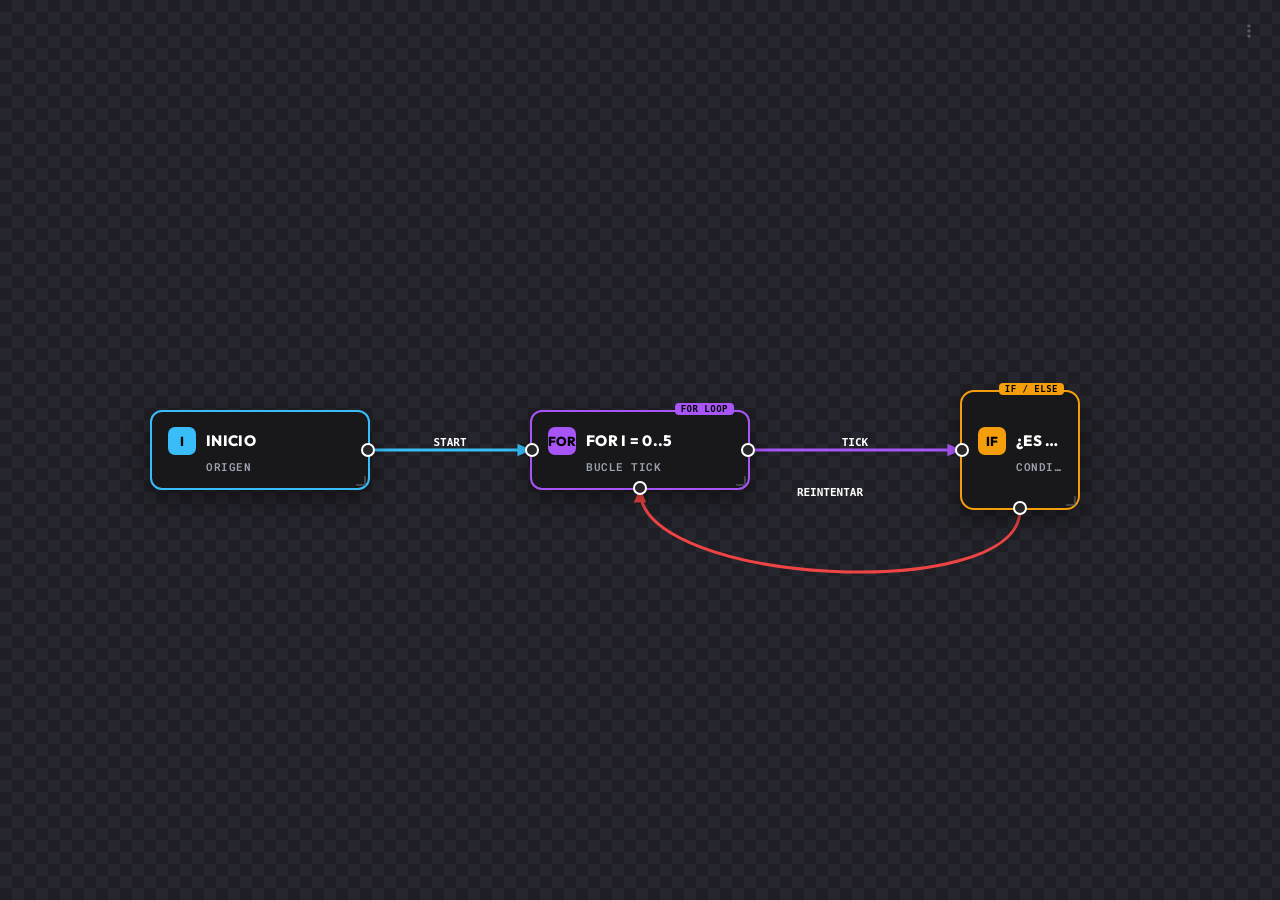
<file: flowmotion/index.html>
<!DOCTYPE html>
<html lang="es">
<head>
  <script>
    (function() {
      let p = window.location.pathname;
      if (p.endsWith('.html')) p = p.replace(/\.html$/, '');
      if (p.endsWith('/') && p !== '/') p = p.slice(0, -1);
      if (p !== window.location.pathname) {
        window.history.replaceState(null, '', p + window.location.search + window.location.hash);
      }
    })();
  </script>
  <meta charset="UTF-8">
  <meta name="viewport" content="width=device-width, initial-scale=1.0">
  <title>FlowMotion</title>
  <link rel="icon" href="/favicon.ico" sizes="any">
  <link rel="preconnect" href="https://fonts.googleapis.com">
  <link rel="preconnect" href="https://fonts.gstatic.com">
  <link href="https://fonts.googleapis.com/css2?family=Inter:wght@400;500;600;700;800;900&family=Outfit:wght@600;700;800;900&family=Roboto+Mono:wght@500;700&display=swap" rel="stylesheet">
  <link rel="stylesheet" href="/flowmotion/style.css">
</head>
<body class="bg-transparent">

  <!-- Mensaje de bienvenida inicial en el centro -->
  <div id="welcome-hint" class="welcome-hint" title="Haz clic o pulsa H para abrir el panel">
    <div class="welcome-hint-title">Crea tu diagrama animado FlowMotion</div>
    <div class="welcome-hint-sub">
      Pulsa <kbd class="keyboard-badge">H</kbd> o toca los tres puntos arriba para configurar
    </div>
  </div>

  <!-- Botón 3 Puntos Arriba a la Derecha -->
  <button class="top-menu-btn" id="menu-btn" title="Configurar FlowMotion">
    <svg viewBox="0 0 24 24">
      <path d="M12 8c1.1 0 2-.9 2-2s-.9-2-2-2-2 .9-2 2 .9 2 2 2zm0 2c-1.1 0-2 .9-2 2s.9 2 2 2 2-.9 2-2-.9-2-2-2zm0 6c-1.1 0-2 .9-2 2s.9 2 2 2 2-.9 2-2-.9-2-2-2z"/>
    </svg>
  </button>

  <!-- LIENZO DE ANIMACIÓN -->
  <div id="stage">
    <!-- Capa SVG para conexiones y flechas -->
    <svg id="stage-connections-svg" class="stage-svg-layer">
      <defs></defs>
      <g id="connections-group"></g>
      <!-- Línea temporal al arrastrar puerto punta a punta -->
      <path id="drag-connect-path" d="" fill="none" stroke="#38bdf8" stroke-width="3" stroke-dasharray="6,6" style="display: none;"/>
    </svg>

    <!-- Contenedor de Bloques / Nodos -->
    <div id="nodes-container" class="nodes-container"></div>
  </div>

  <!-- PANEL DE CONTROL FLOTANTE A LA DERECHA (ESTRUCTURA EXACTA DE POPFX) -->
  <aside class="control-panel hidden" id="control-panel">
    
    <!-- Pestañas de Selección -->
    <div class="panel-tabs">
      <button class="tab-btn active" data-tab="tab-blocks">
        <svg viewBox="0 0 24 24" width="15" height="15" fill="none" stroke="currentColor" stroke-width="2" stroke-linecap="round" stroke-linejoin="round">
          <rect x="3" y="3" width="7" height="7"></rect>
          <rect x="14" y="3" width="7" height="7"></rect>
          <rect x="14" y="14" width="7" height="7"></rect>
          <rect x="3" y="14" width="7" height="7"></rect>
        </svg>
        <span>Bloques</span>
      </button>
      <button class="tab-btn" data-tab="tab-settings">
        <svg viewBox="0 0 24 24" width="15" height="15" fill="none" stroke="currentColor" stroke-width="2" stroke-linecap="round" stroke-linejoin="round">
          <polyline points="22 12 18 12 15 21 9 3 6 12 2 12"></polyline>
        </svg>
        <span>Animación</span>
      </button>
      <button class="tab-btn" data-tab="tab-screen">
        <svg viewBox="0 0 24 24" width="15" height="15" fill="none" stroke="currentColor" stroke-width="2" stroke-linecap="round" stroke-linejoin="round">
          <rect x="2" y="3" width="20" height="14" rx="2" ry="2"></rect>
          <line x1="8" y1="21" x2="16" y2="21"></line>
          <line x1="12" y1="17" x2="12" y2="21"></line>
        </svg>
        <span>Fondo</span>
      </button>
      <button class="tab-btn" data-tab="tab-export">
        <svg viewBox="0 0 24 24" width="15" height="15" fill="none" stroke="currentColor" stroke-width="2" stroke-linecap="round" stroke-linejoin="round">
          <path d="M21 15v4a2 2 0 0 1-2 2H5a2 2 0 0 1-2-2v-4"></path>
          <polyline points="7 10 12 15 17 10"></polyline>
          <line x1="12" y1="15" x2="12" y2="3"></line>
        </svg>
        <span>Descargar</span>
      </button>
    </div>

    <!-- Contenido del Panel -->
    <div class="panel-body">
      
      <!-- TAB 1: BLOQUES Y CONEXIONES -->
      <div class="tab-content active" id="tab-blocks">
        
        <!-- Dos botones superiores exclusivos: Importar Código IA y Prompt Maestro -->
        <div class="ai-action-bar">
          <button type="button" class="btn-ai-action primary" id="btn-open-ai-modal">
            <svg viewBox="0 0 24 24" width="14" height="14" fill="none" stroke="currentColor" stroke-width="2.2" stroke-linecap="round" stroke-linejoin="round">
              <polyline points="16 18 22 12 16 6"></polyline>
              <polyline points="8 6 2 12 8 18"></polyline>
            </svg>
            <span>Importar Código IA</span>
          </button>
          <button type="button" class="btn-ai-action" id="btn-open-prompt-modal" title="Copiar prompt maestro para ChatGPT, Claude o Gemini">
            <svg viewBox="0 0 24 24" width="14" height="14" fill="none" stroke="currentColor" stroke-width="2.2" stroke-linecap="round" stroke-linejoin="round">
              <rect x="9" y="9" width="13" height="13" rx="2" ry="2"></rect>
              <path d="M5 15H4a2 2 0 0 1-2-2V4a2 2 0 0 1 2-2h9a2 2 0 0 1 2 2v1"></path>
            </svg>
            <span>Prompt Maestro</span>
          </button>
        </div>

        <!-- Herramientas Principales: Añadir Bloque y Unir Nodos -->
        <div class="block-tools-row">
          <button type="button" class="btn-tool-action" id="btn-add-block">
            <svg viewBox="0 0 24 24" width="15" height="15" fill="none" stroke="currentColor" stroke-width="2.5"><line x1="12" y1="5" x2="12" y2="19"></line><line x1="5" y1="12" x2="19" y2="12"></line></svg>
            <span>Añadir Bloque</span>
          </button>
          <button type="button" class="btn-tool-action" id="btn-toggle-connect-mode">
            <svg viewBox="0 0 24 24" width="15" height="15" fill="none" stroke="currentColor" stroke-width="2.2"><path d="M5 12h14M12 5l7 7-7 7"/></svg>
            <span id="connect-mode-label">Unir Nodos</span>
          </button>
        </div>

        <!-- Subtabs limpios: [ Bloques (N) ] y [ Flechas (N) ] -->
        <div class="pill-selector" id="subtab-selector">
          <button type="button" class="pill-opt active" data-subtab="subtab-nodes">
            <span>Bloques</span>
            <span class="badge-count" id="nodes-badge-count">0</span>
          </button>
          <button type="button" class="pill-opt" data-subtab="subtab-conns">
            <span>Flechas</span>
            <span class="badge-count" id="connections-badge-count">0</span>
          </button>
        </div>

        <!-- Subtab 1: Bloques -->
        <div class="subtab-view active" id="subtab-nodes">
          <div class="section-header-row">
            <span class="section-counter">Listado de bloques:</span>
            <button type="button" class="btn-clear-all" id="btn-clear-blocks">Limpiar todos</button>
          </div>
          <div class="items-list-container" id="blocks-list"></div>
        </div>

        <!-- Subtab 2: Flechas -->
        <div class="subtab-view" id="subtab-conns" style="display: none;">
          <div class="section-header-row">
            <span class="section-counter">Listado de flechas:</span>
            <button type="button" class="btn-clear-all" id="btn-clear-connections">Limpiar flechas</button>
          </div>
          <div class="items-list-container" id="connections-list"></div>
        </div>

      </div>

      <!-- TAB 2: ANIMACIÓN Y STORYBOARD SECUENCIAL -->
      <div class="tab-content" id="tab-settings">
        
        <!-- Barra de Reproducción y Scrubber Paso a Paso -->
        <div class="anim-control-bar">
          <div class="anim-control-buttons">
            <button type="button" class="btn-step-nav" id="btn-step-prev" title="Paso anterior (◀)">
              <svg viewBox="0 0 24 24" width="14" height="14" fill="currentColor"><path d="M6 6h2v12H6zm3.5 6l8.5 6V6z"/></svg>
            </button>
            <button type="button" class="btn-main-play" id="btn-play-inline">
              <svg viewBox="0 0 24 24" width="16" height="16" fill="currentColor"><path d="M8 5v14l11-7z"/></svg>
              <span id="play-text-inline">Reproducir</span>
            </button>
            <button type="button" class="btn-step-nav" id="btn-step-next" title="Paso siguiente (▶)">
              <svg viewBox="0 0 24 24" width="14" height="14" fill="currentColor"><path d="M6 18l8.5-6L6 6v12zM16 6v12h2V6h-2z"/></svg>
            </button>
          </div>
          <div class="anim-scrubber-wrap">
            <input type="range" id="param-anim-scrubber" min="0" max="0" value="0" step="1">
            <span class="anim-scrubber-text" id="val-anim-scrubber">0 / 0</span>
          </div>
        </div>

        <!-- Acciones del Timeline -->
        <div class="timeline-actions-row">
          <button type="button" class="btn-timeline-add" id="btn-add-color-step">
            <svg viewBox="0 0 24 24" width="13" height="13" fill="none" stroke="currentColor" stroke-width="2.2"><circle cx="12" cy="12" r="9"/><path d="M12 7v5l3 3"/></svg>
            <span>+ Cambio de Color</span>
          </button>
          <button type="button" class="btn-timeline-rebuild" id="btn-rebuild-timeline" title="Regenerar secuencia lógica">
            <svg viewBox="0 0 24 24" width="13" height="13" fill="none" stroke="currentColor" stroke-width="2"><path d="M21.5 2v6h-6M21.34 15.57a10 10 0 1 1-.57-8.38l5.67-5.67"/></svg>
            <span>Auto-ordenar</span>
          </button>
        </div>

        <!-- Lista del Timeline -->
        <div class="timeline-list-container" id="timeline-list"></div>

        <!-- Intervalo entre Pasos -->
        <div class="setting-row">
          <div class="setting-label-wrap">
            <span class="setting-label">Velocidad de paso</span>
            <span class="setting-value" id="val-step-speed">0.50 s</span>
          </div>
          <input type="range" id="param-step-speed" min="0.15" max="1.5" step="0.05" value="0.5">
        </div>

        <!-- Efecto de Entrada -->
        <div class="setting-row">
          <span class="setting-label">Efecto de aparición</span>
          <select class="custom-select" id="param-anim-effect">
            <option value="bounce" selected>Rebote Elástico (Pop Bounce)</option>
            <option value="drop">Caída Rápida (Drop In)</option>
            <option value="zoom">Zoom</option>
            <option value="fade">Desvanecimiento (Fade)</option>
          </select>
        </div>

        <!-- Grosor de Flechas -->
        <div class="setting-row">
          <div class="setting-label-wrap">
            <span class="setting-label">Grosor de flechas</span>
            <span class="setting-value" id="val-arrow-width">3 px</span>
          </div>
          <input type="range" id="param-arrow-width" min="2" max="8" step="1" value="3">
        </div>

        <!-- Sonido de Animación -->
        <div class="sound-control-wrap">
          <label class="custom-checkbox-row">
            <input type="checkbox" id="param-sound-enabled" class="custom-checkbox-input" checked>
            <span class="custom-checkbox-box">
              <svg viewBox="0 0 24 24" width="12" height="12" fill="none" stroke="currentColor" stroke-width="3" stroke-linecap="round" stroke-linejoin="round">
                <polyline points="20 6 9 17 4 12"></polyline>
              </svg>
            </span>
            <span class="custom-checkbox-label">Reproducir sonido "pupupup"</span>
          </label>
        </div>

        <!-- Repetir en Bucle -->
        <div class="setting-row" style="margin-top: -6px;">
          <label class="custom-checkbox-row">
            <input type="checkbox" id="param-loop-enabled" class="custom-checkbox-input">
            <span class="custom-checkbox-box">
              <svg viewBox="0 0 24 24" width="12" height="12" fill="none" stroke="currentColor" stroke-width="3" stroke-linecap="round" stroke-linejoin="round">
                <polyline points="20 6 9 17 4 12"></polyline>
              </svg>
            </span>
            <span class="custom-checkbox-label">Repetir animación en bucle</span>
          </label>
        </div>

      </div>

      <!-- TAB 3: FONDO Y PANTALLA CROMA -->
      <div class="tab-content" id="tab-screen">
        <div class="setting-row">
          <span class="setting-label">Color de Fondo para Edición (Chroma Key)</span>
          <div class="bg-selector-row">
            <button type="button" class="bg-color-dot dot-green" data-bg="bg-croma-green" title="Verde Croma"></button>
            <button type="button" class="bg-color-dot dot-blue" data-bg="bg-croma-blue" title="Azul Croma"></button>
            <button type="button" class="bg-color-dot dot-dark" data-bg="bg-dark" title="Negro Studio"></button>
            <button type="button" class="bg-color-dot dot-white" data-bg="bg-light" title="Blanco"></button>
            <button type="button" class="bg-color-dot dot-transparent active" data-bg="bg-transparent" title="Transparente"></button>
          </div>
        </div>

        <div style="background: rgba(255, 255, 255, 0.04); border: 1px solid #27272a; padding: 14px; border-radius: 10px; font-size: 12.5px; color: #d4d4d8; line-height: 1.6;">
          <strong style="color: #ffffff; display: block; margin-bottom: 5px;">Atajos de Edición y Grabación:</strong>
          Haz <strong>clic</strong> en un bloque o flecha para seleccionarlo.<br>
          Pulsa <kbd class="keyboard-badge">Ctrl+C</kbd> y <kbd class="keyboard-badge">Ctrl+V</kbd> para copiar y pegar.<br>
          Pulsa <kbd class="keyboard-badge">Ctrl+D</kbd> para duplicar y <kbd class="keyboard-badge">Ctrl+Z</kbd> para deshacer.<br>
          Pulsa <kbd class="keyboard-badge">Supr</kbd> para eliminar el bloque o flecha seleccionada.<br>
          Pulsa <kbd class="keyboard-badge">H</kbd> para ocultar el panel y <kbd class="keyboard-badge">Espacio</kbd> para reproducir.
        </div>
      </div>

      <!-- TAB 4: DESCARGAR SECUENCIA PNG (ZIP) -->
      <div class="tab-content" id="tab-export">
        
        <!-- Duración -->
        <div class="setting-row">
          <div class="setting-label-wrap">
            <span class="setting-label">Duración de la captura</span>
            <span class="setting-value" id="val-export-duration">5 seg</span>
          </div>
          <input type="range" id="param-export-duration" min="1" max="30" step="1" value="5">
          <div class="export-preset-chips">
            <button type="button" class="chip-btn" data-duration="3">3s</button>
            <button type="button" class="chip-btn active" data-duration="5">5s</button>
            <button type="button" class="chip-btn" data-duration="8">8s</button>
            <button type="button" class="chip-btn" data-duration="12">12s</button>
            <button type="button" class="chip-btn" data-duration="20">20s</button>
          </div>
        </div>

        <!-- FPS -->
        <div class="setting-row">
          <span class="setting-label">Fotogramas por segundo (FPS)</span>
          <div class="pill-selector" id="fps-selector">
            <button type="button" class="pill-opt" data-fps="15">15 fps</button>
            <button type="button" class="pill-opt" data-fps="24">24 fps</button>
            <button type="button" class="pill-opt active" data-fps="30">30 fps</button>
            <button type="button" class="pill-opt" data-fps="60">60 fps</button>
          </div>
        </div>

        <!-- Fondo -->
        <div class="setting-row">
          <span class="setting-label">Fondo de los fotogramas PNG</span>
          <div class="pill-selector" id="export-bg-selector">
            <button type="button" class="pill-opt active" data-bg-mode="transparent">
              Transparente (Alfa)
            </button>
            <button type="button" class="pill-opt" data-bg-mode="current">
              Fondo Actual
            </button>
          </div>
        </div>

        <!-- Resolución -->
        <div class="setting-row">
          <span class="setting-label">Resolución de renderizado</span>
          <select class="custom-select" id="param-export-res">
            <option value="1920x1080" selected>Full HD 1080p (1920 × 1080)</option>
            <option value="1080x1920">Vertical 9:16 (1080 × 1920 - Reels/Shorts)</option>
            <option value="1280x720">HD 720p (1280 × 720)</option>
            <option value="screen">Pantalla actual (Nativo)</option>
          </select>
        </div>

        <!-- Opciones de exportación -->
        <div class="setting-row">
          <label class="custom-checkbox-row">
            <input type="checkbox" id="param-export-restart" class="custom-checkbox-input" checked>
            <span class="custom-checkbox-box">
              <svg viewBox="0 0 24 24" width="12" height="12" fill="none" stroke="currentColor" stroke-width="3" stroke-linecap="round" stroke-linejoin="round">
                <polyline points="20 6 9 17 4 12"></polyline>
              </svg>
            </span>
            <span class="custom-checkbox-label">Reiniciar animación al empezar</span>
          </label>
        </div>

        <div class="setting-row" style="margin-top: -6px;">
          <label class="custom-checkbox-row">
            <input type="checkbox" id="param-export-mute" class="custom-checkbox-input" checked>
            <span class="custom-checkbox-box">
              <svg viewBox="0 0 24 24" width="12" height="12" fill="none" stroke="currentColor" stroke-width="3" stroke-linecap="round" stroke-linejoin="round">
                <polyline points="20 6 9 17 4 12"></polyline>
              </svg>
            </span>
            <span class="custom-checkbox-label">Silenciar sonido durante la descarga</span>
          </label>
        </div>

        <!-- Resumen -->
        <div class="export-summary-card">
          <div class="export-summary-line">
            <span class="summary-key">Total fotogramas:</span>
            <span class="summary-val" id="summary-frames-count">150 PNGs</span>
          </div>
          <div class="export-summary-line">
            <span class="summary-key">Formato de salida:</span>
            <span class="summary-val">Secuencia PNG en .zip</span>
          </div>
        </div>

        <!-- Botón de acción principal -->
        <button type="button" class="btn-export-action" id="btn-start-export">
          <svg viewBox="0 0 24 24" width="17" height="17" fill="none" stroke="currentColor" stroke-width="2.2" stroke-linecap="round" stroke-linejoin="round">
            <path d="M21 15v4a2 2 0 0 1-2 2H5a2 2 0 0 1-2-2v-4"></path>
            <polyline points="7 10 12 15 17 10"></polyline>
            <line x1="12" y1="15" x2="12" y2="3"></line>
          </svg>
          <span>Iniciar Descarga (.zip)</span>
        </button>

      </div>

    </div>

    <!-- Pie del Panel -->
    <div class="panel-footer">
      <div class="footer-btn-row">
        <button type="button" class="btn-main-play" id="btn-play">
          <svg viewBox="0 0 24 24" width="18" height="18" fill="currentColor">
            <path d="M8 5v14l11-7z"/>
          </svg>
          <span id="play-text">Iniciar Animación</span>
        </button>
        <button type="button" class="btn-main-reset" id="btn-reset" title="Limpiar Lienzo (R)">
          <svg viewBox="0 0 24 24" width="16" height="16" fill="currentColor">
            <path d="M17.65 6.35A7.958 7.958 0 0 0 12 4c-4.42 0-7.99 3.58-7.99 8s3.57 8 7.99 8c3.73 0 6.84-2.55 7.73-6h-2.08A5.99 5.99 0 0 1 12 18c-3.31 0-6-2.69-6-6s2.69-6 6-6c1.66 0 3.14.69 4.22 1.78L13 11h7V4l-2.35 2.35z"/>
          </svg>
          <span>Limpiar</span>
        </button>
      </div>

      <div class="footer-sub-links">
        <a href="/" class="exit-link">
          <svg viewBox="0 0 24 24" fill="none" stroke="currentColor" stroke-width="2" stroke-linecap="round" stroke-linejoin="round">
            <path d="M9 21H5a2 2 0 0 1-2-2V5a2 2 0 0 1 2-2h4"></path>
            <polyline points="16 17 21 12 16 7"></polyline>
            <line x1="21" y1="12" x2="9" y2="12"></line>
          </svg>
          <span>Salir al Menú</span>
        </a>
      </div>
    </div>
  </aside>

  <!-- BANNER FLOTANTE DE PROGRESO DE EXPORTACIÓN -->
  <div id="export-banner" class="export-banner hidden">
    <div class="export-banner-inner">
      <div class="export-banner-header">
        <div class="export-banner-status">
          <div class="export-spinner" id="export-spinner"></div>
          <div class="export-text-group">
            <div class="export-banner-title" id="export-status-title">Capturando fotogramas...</div>
            <div class="export-banner-sub" id="export-status-sub">Fotograma 0 / 150 (0%)</div>
          </div>
        </div>
        <button type="button" class="btn-export-cancel" id="btn-cancel-export" title="Cancelar">
          <svg viewBox="0 0 24 24" width="13" height="13" fill="none" stroke="currentColor" stroke-width="2.5" stroke-linecap="round">
            <line x1="18" y1="6" x2="6" y2="18"></line>
            <line x1="6" y1="6" x2="18" y2="18"></line>
          </svg>
          <span id="btn-cancel-export-text">Cancelar</span>
        </button>
      </div>
      <div class="export-progress-track">
        <div class="export-progress-bar" id="export-progress-fill" style="width: 0%;"></div>
      </div>
    </div>
  </div>

  <!-- MODAL: IMPORTAR CÓDIGO IA -->
  <div id="modal-ai-code" class="modal-overlay hidden">
    <div class="modal-box">
      <div class="modal-header">
        <div class="modal-title">
          <svg viewBox="0 0 24 24" width="18" height="18" fill="none" stroke="currentColor" stroke-width="2" stroke-linecap="round" stroke-linejoin="round">
            <polyline points="16 18 22 12 16 6"></polyline>
            <polyline points="8 6 2 12 8 18"></polyline>
          </svg>
          <span>Importar Código generado por IA</span>
        </div>
        <button type="button" class="modal-close-btn" id="btn-close-ai-modal">
          <svg viewBox="0 0 24 24" width="16" height="16" fill="none" stroke="currentColor" stroke-width="2.5"><line x1="18" y1="6" x2="6" y2="18"></line><line x1="6" y1="6" x2="18" y2="18"></line></svg>
        </button>
      </div>
      <div class="modal-body">
        <p class="modal-desc">
          Pega el bloque JSON generado por ChatGPT, Claude, Gemini o Antigravity:
        </p>
        <textarea id="ai-code-input" class="ai-textarea" placeholder='{
  "nodes": [
    { "id": "inicio", "type": "process", "shape": "rect", "title": "INICIO", "subtitle": "PROCESO", "color": "#38bdf8", "x": 380, "y": 540 },
    { "id": "loop1", "type": "loop", "shape": "rect", "title": "FOR I = 0..5", "subtitle": "BUCLE", "color": "#a855f7", "x": 780, "y": 540 },
    { "id": "cond1", "type": "decision", "shape": "diamond", "title": "¿ES VÁLIDO?", "subtitle": "CONDICIÓN", "color": "#f59e0b", "x": 1180, "y": 540 },
    { "id": "code1", "type": "code", "shape": "rect", "title": "EJECUTAR", "subtitle": "socket.emit()", "color": "#10b981", "x": 1580, "y": 540 }
  ],
  "connections": [
    { "from": "inicio", "fromPort": "right", "to": "loop1", "toPort": "left", "color": "#38bdf8", "label": "START" },
    { "from": "loop1", "fromPort": "right", "to": "cond1", "toPort": "left", "color": "#a855f7", "label": "TICK" },
    { "from": "cond1", "fromPort": "right", "to": "code1", "toPort": "left", "color": "#10b981", "label": "SI" }
  ],
  "sequence": [
    { "type": "popup", "target": "inicio" },
    { "type": "arrow", "from": "inicio", "to": "loop1" },
    { "type": "popup", "target": "loop1" },
    { "type": "color", "target": "loop1", "color": "#10b981" },
    { "type": "arrow", "from": "loop1", "to": "cond1" }
  ]
}'></textarea>
      </div>
      <div class="modal-footer">
        <button type="button" class="btn-modal-secondary" id="btn-format-example">Cargar Ejemplo</button>
        <button type="button" class="btn-modal-primary" id="btn-apply-ai-code">Aplicar al Diagrama</button>
      </div>
    </div>
  </div>

  <!-- MODAL: PROMPT MAESTRO COMPLETO PARA IA -->
  <div id="modal-master-prompt" class="modal-overlay hidden">
    <div class="modal-box">
      <div class="modal-header">
        <div class="modal-title">
          <svg viewBox="0 0 24 24" width="18" height="18" fill="none" stroke="currentColor" stroke-width="2" stroke-linecap="round" stroke-linejoin="round">
            <rect x="9" y="9" width="13" height="13" rx="2" ry="2"></rect>
            <path d="M5 15H4a2 2 0 0 1-2-2V4a2 2 0 0 1 2-2h9a2 2 0 0 1 2 2v1"></path>
          </svg>
          <span>Prompt Maestro Detallado para la IA</span>
        </div>
        <button type="button" class="modal-close-btn" id="btn-close-prompt-modal">
          <svg viewBox="0 0 24 24" width="16" height="16" fill="none" stroke="currentColor" stroke-width="2.5"><line x1="18" y1="6" x2="6" y2="18"></line><line x1="6" y1="6" x2="18" y2="18"></line></svg>
        </button>
      </div>
      <div class="modal-body">
        <p class="modal-desc">
          Copia y envía este prompt a cualquier IA (ChatGPT, Claude, Gemini o Antigravity):
        </p>
        <textarea id="master-prompt-text" class="ai-textarea" readonly>Actúa como Diseñador Experto de Diagramas y Arquitectura de Código para FlowMotion Studio.
Genera un bloque de código JSON válido para representar el siguiente sistema:

IDEA A REPRESENTAR:
[ESCRIBE AQUÍ TU IDEA. Ejemplos:
- "Algoritmo de generación procedural de mapa: Iniciar semilla -> Bucle for por cuadrícula 5x5 -> Condición if (es pared o camino) -> Generar habitación o trampa."
- "Ciclo de red cliente-servidor: Cliente emite input -> Bucle tick de físicas en servidor a 60 FPS -> Si colisión == true guardar en base de datos."]

ESPECIFICACIÓN JSON ESTRICTA:
1. "nodes": lista de objetos con:
   - "id": string único (ej: "loop_main", "check_hp").
   - "type": "process" (proceso normal), "loop" (bucle for/while), "decision" (condición rombo if/else), o "code" (snippet de código/terminal).
   - "shape": "rect" (rectángulo estándar), "square" (cuadrado), o "pill" (redondeado píldora).
   - "title": título principal en mayúsculas (ej: "FOR I = 0..5", "¿COLISIÓN?", "CALCULAR FÍSICAS").
   - "subtitle": subtítulo o comando breve (ej: "BUCLE 60 TICKS", "VERIFICAR", "socket.emit()").
   - "color": color hexadecimal plano (#38bdf8, #10b981, #f59e0b, #ef4444, #a855f7, #ec4899).
   - "x": coordenada horizontal (200 a 1700).
   - "y": coordenada vertical (180 a 900).
2. "connections": lista de flechas entre puertos:
   - "from": id origen.
   - "fromPort": "right", "left", "top" o "bottom".
   - "to": id destino.
   - "toPort": "right", "left", "top" o "bottom".
   - "color": color hexadecimal de la flecha.
   - "label": texto descriptivo opcional en el centro de la flecha (ej: "SI", "NO", "SIGUIENTE", "REPETIR").
3. "sequence": lista del orden temporal paso a paso:
   - { "type": "popup", "target": "id_del_nodo" }
   - { "type": "arrow", "from": "id_origen", "to": "id_destino" }
   - { "type": "color", "target": "id_del_nodo", "color": "#10b981" }
4. Devuelve EXCLUSIVAMENTE el JSON dentro de ```json ... ``` sin comentarios ni relleno.</textarea>
      </div>
      <div class="modal-footer">
        <button type="button" class="btn-modal-primary" id="btn-copy-prompt">Copiar Prompt al Portapapeles</button>
      </div>
    </div>
  </div>

  <!-- LIBRERÍA JSZIP LOCAL -->
  <script src="/flowmotion/jszip.min.js"></script>

  <!-- SCRIPT PRINCIPAL -->
  <script src="/flowmotion/script.js"></script>
</body>
</html>
</file>
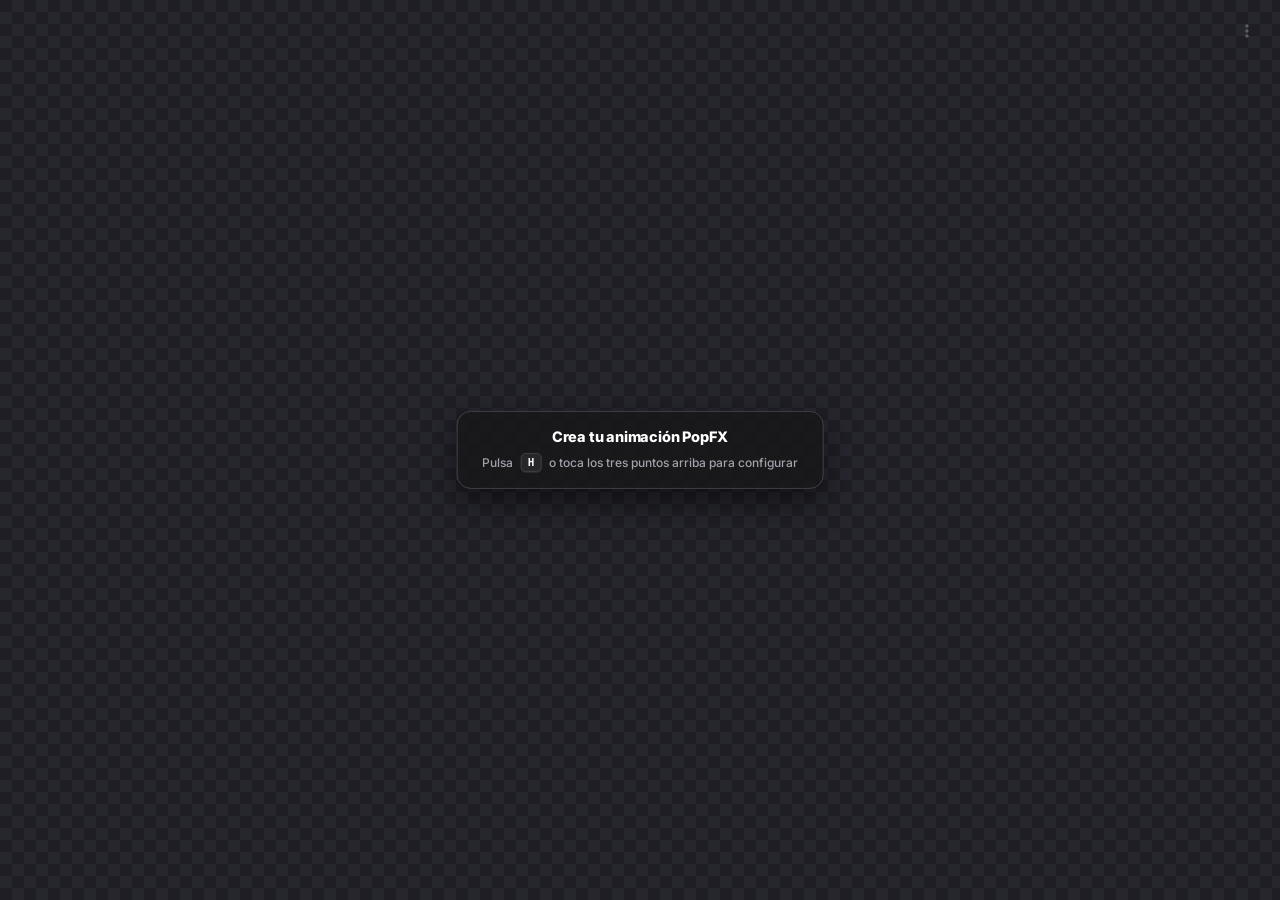
<file: popfx/index.html>
<!DOCTYPE html>
<html lang="es">
<head>
  <script>
    (function() {
      let p = window.location.pathname;
      if (p.endsWith('.html')) p = p.replace(/\.html$/, '');
      if (p.endsWith('/') && p !== '/') p = p.slice(0, -1);
      if (p !== window.location.pathname) {
        window.history.replaceState(null, '', p + window.location.search + window.location.hash);
      }
    })();
  </script>
  <meta charset="UTF-8">
  <meta name="viewport" content="width=device-width, initial-scale=1.0">
  <title>PopFX</title>
  <link rel="icon" href="/assets/png/popfx_icon.png" type="image/png">
  <link rel="preconnect" href="https://fonts.googleapis.com">
  <link rel="preconnect" href="https://fonts.gstatic.com">
  <link href="https://fonts.googleapis.com/css2?family=Inter:wght@400;500;600;700;800;900&family=Outfit:wght@600;700;800;900&family=Roboto:wght@500;700&display=swap" rel="stylesheet">

  <link rel="stylesheet" href="/popfx/style.css">

</head>
<body class="bg-transparent">

  <!-- Mensaje de bienvenida inicial en el centro (Desaparece al abrir el panel o interactuar) -->
  <div id="welcome-hint" class="welcome-hint" title="Haz clic o pulsa H para abrir el panel">
    <div class="welcome-hint-title">Crea tu animación PopFX</div>
    <div class="welcome-hint-sub">
      Pulsa <kbd class="keyboard-badge">H</kbd> o toca los tres puntos arriba para configurar
    </div>
  </div>

  <!-- Botón 3 Puntos Arriba a la Derecha (Estilo común de Edit-Fun) -->
  <button class="top-menu-btn" id="menu-btn" title="Configurar PopFX">
    <svg viewBox="0 0 24 24">
      <path d="M12 8c1.1 0 2-.9 2-2s-.9-2-2-2-2 .9-2 2 .9 2 2 2zm0 2c-1.1 0-2 .9-2 2s.9 2 2 2 2-.9 2-2-.9-2-2-2zm0 6c-1.1 0-2 .9-2 2s.9 2 2 2 2-.9 2-2-.9-2-2-2z"/>
    </svg>
  </button>

  <!-- LIENZO DE ANIMACIÓN -->
  <div id="stage"></div>

  <!-- PANEL DE CONTROL FLOTANTE -->
  <aside class="control-panel hidden" id="control-panel">
    
    <!-- Pestañas de Selección (Iconos limpios sin emojis) -->
    <div class="panel-tabs">
      <button class="tab-btn active" data-tab="tab-images">
        <svg viewBox="0 0 24 24" width="15" height="15" fill="none" stroke="currentColor" stroke-width="2" stroke-linecap="round" stroke-linejoin="round">
          <rect x="3" y="3" width="18" height="18" rx="2" ry="2"></rect>
          <circle cx="8.5" cy="8.5" r="1.5"></circle>
          <polyline points="21 15 16 10 5 21"></polyline>
        </svg>
        <span>Imágenes</span>
      </button>
      <button class="tab-btn" data-tab="tab-settings">
        <svg viewBox="0 0 24 24" width="15" height="15" fill="none" stroke="currentColor" stroke-width="2" stroke-linecap="round" stroke-linejoin="round">
          <polyline points="22 12 18 12 15 21 9 3 6 12 2 12"></polyline>
        </svg>
        <span>Animación</span>
      </button>
      <button class="tab-btn" data-tab="tab-screen">
        <svg viewBox="0 0 24 24" width="15" height="15" fill="none" stroke="currentColor" stroke-width="2" stroke-linecap="round" stroke-linejoin="round">
          <rect x="2" y="3" width="20" height="14" rx="2" ry="2"></rect>
          <line x1="8" y1="21" x2="16" y2="21"></line>
          <line x1="12" y1="17" x2="12" y2="21"></line>
        </svg>
        <span>Fondo</span>
      </button>
      <button class="tab-btn" data-tab="tab-export">
        <svg viewBox="0 0 24 24" width="15" height="15" fill="none" stroke="currentColor" stroke-width="2" stroke-linecap="round" stroke-linejoin="round">
          <path d="M21 15v4a2 2 0 0 1-2 2H5a2 2 0 0 1-2-2v-4"></path>
          <polyline points="7 10 12 15 17 10"></polyline>
          <line x1="12" y1="15" x2="12" y2="3"></line>
        </svg>
        <span>Descargar</span>
      </button>
    </div>

    <!-- Contenido del Panel -->
    <div class="panel-body">
      
      <!-- TAB 1: SUBIDA DE IMÁGENES Y PRESETS -->
      <div class="tab-content active" id="tab-images">
        <!-- Dropzone con círculo gris y texto exacto "Imágenes aquí" -->
        <div class="dropzone-box" id="dropzone">
          <input type="file" id="file-input" multiple accept="image/*">
          <div class="dropzone-plus-circle">
            <svg viewBox="0 0 24 24" width="22" height="22" fill="none" stroke="currentColor" stroke-width="2.6" stroke-linecap="round" stroke-linejoin="round">
              <line x1="12" y1="5" x2="12" y2="19"></line>
              <line x1="5" y1="12" x2="19" y2="12"></line>
            </svg>
          </div>
          <div class="dropzone-text-main">Imágenes aquí</div>
        </div>

        <!-- Presets Rápidos -->
        <div class="presets-title">CARGAR PRESETS INSTANTÁNEOS:</div>
        <div class="preset-btn-group">
          <button class="preset-btn" id="btn-preset-windows-errors">
            <svg viewBox="0 0 24 24" width="15" height="15" fill="none" stroke="currentColor" stroke-width="2"><rect x="2" y="4" width="20" height="16" rx="2"/><path d="M10 10l4 4m0-4l-4 4"/></svg>
            Errores Windows / Virus
          </button>
          <button class="preset-btn" id="btn-preset-money">
            <svg viewBox="0 0 24 24" width="15" height="15" fill="none" stroke="currentColor" stroke-width="2"><rect x="2" y="6" width="20" height="12" rx="2"/><circle cx="12" cy="12" r="2"/></svg>
            Billetes de Dólar
          </button>
          <button class="preset-btn" id="btn-preset-comments">
            <svg viewBox="0 0 24 24" width="15" height="15" fill="none" stroke="currentColor" stroke-width="2"><path d="M21 15a2 2 0 0 1-2 2H7l-4 4V5a2 2 0 0 1 2-2h14a2 2 0 0 1 2 2z"/></svg>
            Comentarios YouTube
          </button>
          <button class="preset-btn" id="btn-preset-likes">
            <svg viewBox="0 0 24 24" width="15" height="15" fill="none" stroke="currentColor" stroke-width="2"><path d="M14 9V5a3 3 0 0 0-3-3l-4 9v11h11.28a2 2 0 0 0 2-1.7l1.38-9a2 2 0 0 0-2-2.3zM7 22H4a2 2 0 0 1-2-2v-7a2 2 0 0 1 2-2h3"/></svg>
            Likes y Reacciones
          </button>
          <button class="preset-btn" id="btn-preset-coins" style="grid-column: 1 / -1;">
            <svg viewBox="0 0 24 24" width="15" height="15" fill="none" stroke="currentColor" stroke-width="2"><circle cx="12" cy="12" r="9"/><path d="M12 6v12M9 9h6M9 15h6"/></svg>
            Monedas Doradas
          </button>
        </div>

        <!-- Galería de Miniaturas -->
        <div class="gallery-header">
          <div class="gallery-counter">
            <span>Imágenes cargadas:</span>
            <span class="badge-count" id="gallery-badge-count">0</span>
          </div>
          <button class="btn-clear-all" id="btn-clear-images">Limpiar todas</button>
        </div>

        <div class="thumbnail-strip" id="thumbnail-strip">
          <!-- Se llena dinámicamente con JS -->
        </div>
      </div>

      <!-- TAB 2: ANIMACIÓN Y MODOS -->
      <div class="tab-content" id="tab-settings">
        <!-- Selector de 3 Modos de Animación -->
        <div class="setting-row">
          <span class="setting-label">Modo de Animación</span>
          <div class="pill-selector">
            <button class="pill-opt" id="mode-popups" data-mode="popups">
              Pop-ups
            </button>
            <button class="pill-opt active" id="mode-cascade" data-mode="cascade">
              Cascada
            </button>
            <button class="pill-opt" id="mode-rain" data-mode="rain">
              Lluvia 3D
            </button>
          </div>
        </div>

        <!-- SECCIÓN DE LÍNEA DE RITMO / VELOCIDAD (SE ABRE AL TOCAR UN LÁPIZ) -->
        <div class="curve-section" id="curve-section" style="display: none;">
          <div class="curve-header">
            <div class="curve-header-left">
              <svg viewBox="0 0 24 24" width="13" height="13" fill="none" stroke="currentColor" stroke-width="2" stroke-linecap="round" stroke-linejoin="round">
                <path d="M12 20h9"></path>
                <path d="M16.5 3.5a2.121 2.121 0 0 1 3 3L7 19l-4 1 1-4L16.5 3.5z"></path>
              </svg>
              <span id="curve-target-title">Línea de Ritmo: Velocidad</span>
            </div>
            <div class="curve-header-actions">
              <button class="curve-reset-btn" id="btn-reset-curve" title="Restablecer velocidad a constante (1.0x)">
                <svg viewBox="0 0 24 24"><path d="M17.65 6.35C16.2 4.9 14.21 4 12 4c-4.42 0-7.99 3.58-7.99 8s3.57 8 7.99 8c3.73 0 6.84-2.55 7.73-6h-2.08c-.82 2.33-3.04 4-5.65 4-3.31 0-6-2.69-6-6s2.69-6 6-6c1.66 0 3.14.69 4.22 1.78L13 11h7V4l-2.35 2.35z"/></svg>
              </button>
              <button class="curve-close-btn" id="btn-close-curve" title="Cerrar editor de ritmo">
                <svg viewBox="0 0 24 24" width="13" height="13" fill="none" stroke="currentColor" stroke-width="2.5" stroke-linecap="round"><line x1="18" y1="6" x2="6" y2="18"></line><line x1="6" y1="6" x2="18" y2="18"></line></svg>
              </button>
            </div>
          </div>

          <!-- Gráfica SVG Línea de Velocidad con 3 Puntos Arrastrables -->
          <div class="curve-canvas-wrapper" id="curve-canvas-wrapper" title="Sube los puntos para acelerar/aumentar o bájalos para frenar/disminuir">
            <svg class="curve-svg" id="curve-svg-elem" viewBox="0 0 280 80">
              <!-- Línea de referencia horizontal constante en el centro (1x) -->
              <line class="speed-reference-line" x1="0" y1="40" x2="280" y2="40"/>
              <line x1="70" y1="0" x2="70" y2="80" stroke="#3f3f46" opacity="0.3" stroke-dasharray="2,2"/>
              <line x1="140" y1="0" x2="140" y2="80" stroke="#3f3f46" opacity="0.3" stroke-dasharray="2,2"/>
              <line x1="210" y1="0" x2="210" y2="80" stroke="#3f3f46" opacity="0.3" stroke-dasharray="2,2"/>
              
              <!-- Línea guía continua -->
              <polyline id="curve-guide-poly" points="0,40 70,40 140,40 210,40 280,40" fill="none" stroke="#e4e4e7" opacity="0.25" stroke-dasharray="3,3"/>

              <!-- Trayectoria de la velocidad -->
              <path id="curve-path" d="M 0 40 L 280 40" fill="none" stroke="#e4e4e7" stroke-width="2.5" stroke-linecap="round" stroke-linejoin="round"/>

              <!-- 3 Puntos Clave de Control (P1, P2, P3) -->
              <circle id="cp-1" class="curve-handle" data-point-index="0" cx="70" cy="40" r="5.5" fill="#e4e4e7" stroke="#18181b" stroke-width="2"/>
              <circle id="cp-2" class="curve-handle" data-point-index="1" cx="140" cy="40" r="5.5" fill="#e4e4e7" stroke="#18181b" stroke-width="2"/>
              <circle id="cp-3" class="curve-handle" data-point-index="2" cx="210" cy="40" r="5.5" fill="#e4e4e7" stroke="#18181b" stroke-width="2"/>
            </svg>
          </div>
          <div class="curve-hint-text">
            Sube o baja los 3 puntos. Si es infinito, el último punto se mantiene constante hasta el final.
          </div>
        </div>

        <!-- OPCIONES MODO 1: CASCADA (DIAGONAL / RASTRO WINDOWS) -->
        <div id="cascade-options" style="display: flex; flex-direction: column; gap: 14px;">
          <div class="setting-row">
            <div class="setting-label-wrap">
              <div class="setting-label-left">
                <span class="setting-label">Velocidad de rastro</span>
                <button class="btn-curve-pencil" data-curve-attr="cascade-speed" title="Editar línea de ritmo (velocidad)">
                  <svg viewBox="0 0 24 24" width="12" height="12" fill="none" stroke="currentColor" stroke-width="2" stroke-linecap="round" stroke-linejoin="round">
                    <path d="M12 20h9"></path>
                    <path d="M16.5 3.5a2.121 2.121 0 0 1 3 3L7 19l-4 1 1-4L16.5 3.5z"></path>
                  </svg>
                </button>
              </div>
              <span class="setting-value" id="val-cascade-speed">45 ms</span>
            </div>
            <input type="range" id="param-cascade-speed" min="15" max="250" step="5" value="45">
          </div>

          <div class="setting-row">
            <div class="setting-label-wrap">
              <div class="setting-label-left">
                <span class="setting-label">Tamaño de ventana / imagen</span>
                <button class="btn-curve-pencil" data-curve-attr="cascade-size" title="Editar línea de ritmo (tamaño)">
                  <svg viewBox="0 0 24 24" width="12" height="12" fill="none" stroke="currentColor" stroke-width="2" stroke-linecap="round" stroke-linejoin="round">
                    <path d="M12 20h9"></path>
                    <path d="M16.5 3.5a2.121 2.121 0 0 1 3 3L7 19l-4 1 1-4L16.5 3.5z"></path>
                  </svg>
                </button>
              </div>
              <span class="setting-value" id="val-cascade-size">300 px</span>
            </div>
            <input type="range" id="param-cascade-size" min="80" max="650" step="10" value="300">
          </div>

          <div class="setting-row">
            <div class="setting-label-wrap">
              <span class="setting-label">Separación de rastro (Offset X/Y)</span>
              <span class="setting-value" id="val-cascade-spacing">22 px</span>
            </div>
            <input type="range" id="param-cascade-spacing" min="6" max="80" step="2" value="22">
          </div>

          <div class="setting-row">
            <span class="setting-label">Dirección de la cascada</span>
            <select class="custom-select" id="param-cascade-direction">
              <option value="diagonal-down-right" selected>Diagonal (Abajo-Derecha)</option>
              <option value="diagonal-down-left">Diagonal (Abajo-Izquierda)</option>
              <option value="bounce">Rebote Continuo (Estilo Solitario)</option>
              <option value="random">Líneas Diagonales Múltiples</option>
            </select>
          </div>

          <div class="setting-row">
            <div class="setting-label-wrap">
              <span class="setting-label">Cadenas diagonales simultáneas</span>
              <span class="setting-value" id="val-cascade-streams">1</span>
            </div>
            <input type="range" id="param-cascade-streams" min="1" max="4" step="1" value="1">
          </div>

          <div class="setting-row">
            <div class="setting-label-wrap">
              <span class="setting-label">Longitud de cada línea</span>
              <span class="setting-value" id="val-cascade-len">25 pasos</span>
            </div>
            <input type="range" id="param-cascade-len" min="8" max="70" step="2" value="25">
          </div>

          <div class="sound-control-wrap">
            <label class="custom-checkbox-row">
              <input type="checkbox" id="param-cascade-sound" class="custom-checkbox-input sound-toggle-sync" checked>
              <span class="custom-checkbox-box">
                <svg viewBox="0 0 24 24" width="12" height="12" fill="none" stroke="currentColor" stroke-width="3" stroke-linecap="round" stroke-linejoin="round">
                  <polyline points="20 6 9 17 4 12"></polyline>
                </svg>
              </span>
              <span class="custom-checkbox-label">Reproducir sonido</span>
            </label>
            <div class="custom-sound-container"></div>
          </div>
        </div>

        <!-- OPCIONES MODO 2: POP-UPS (DISPERSOS) -->
        <div id="popups-options" style="display: none; flex-direction: column; gap: 14px;">
          <div class="setting-row">
            <div class="setting-label-wrap">
              <div class="setting-label-left">
                <span class="setting-label">Intervalo de aparición</span>
                <button class="btn-curve-pencil" data-curve-attr="popups-speed" title="Editar línea de ritmo (intervalo)">
                  <svg viewBox="0 0 24 24" width="12" height="12" fill="none" stroke="currentColor" stroke-width="2" stroke-linecap="round" stroke-linejoin="round">
                    <path d="M12 20h9"></path>
                    <path d="M16.5 3.5a2.121 2.121 0 0 1 3 3L7 19l-4 1 1-4L16.5 3.5z"></path>
                  </svg>
                </button>
              </div>
              <span class="setting-value" id="val-spawn-speed">150 ms</span>
            </div>
            <input type="range" id="param-spawn-speed" min="40" max="1000" step="20" value="150">
          </div>

          <div class="setting-row">
            <div class="setting-label-wrap">
              <div class="setting-label-left">
                <span class="setting-label">Tamaño de imagen</span>
                <button class="btn-curve-pencil" data-curve-attr="popups-size" title="Editar línea de ritmo (tamaño)">
                  <svg viewBox="0 0 24 24" width="12" height="12" fill="none" stroke="currentColor" stroke-width="2" stroke-linecap="round" stroke-linejoin="round">
                    <path d="M12 20h9"></path>
                    <path d="M16.5 3.5a2.121 2.121 0 0 1 3 3L7 19l-4 1 1-4L16.5 3.5z"></path>
                  </svg>
                </button>
              </div>
              <span class="setting-value" id="val-item-size">300 px</span>
            </div>
            <input type="range" id="param-item-size" min="80" max="650" step="10" value="300">
          </div>

          <div class="setting-row">
            <span class="setting-label">Efecto de entrada</span>
            <select class="custom-select" id="param-anim-effect">
              <option value="anim-bounce" selected>Rebote Elástico (Pop Bounce)</option>
              <option value="anim-drop">Caída Rápida (Drop In)</option>
              <option value="anim-zoom">Zoom</option>
              <option value="anim-fade">Desvanecimiento (Fade)</option>
              <option value="anim-hacked">Efecto Hackeado (Glitch)</option>
            </select>
          </div>

          <div class="setting-row">
            <div class="setting-label-wrap">
              <span class="setting-label">Rotación aleatoria máxima</span>
              <span class="setting-value" id="val-rotation">0°</span>
            </div>
            <input type="range" id="param-rotation" min="0" max="45" step="1" value="0">
          </div>

          <div class="setting-row">
            <div class="setting-label-wrap">
              <span class="setting-label">Límite en pantalla</span>
              <span class="setting-value" id="val-max-items">Infinito</span>
            </div>
            <input type="range" id="param-max-items" min="10" max="500" step="10" value="500">
          </div>

          <div class="sound-control-wrap">
            <label class="custom-checkbox-row">
              <input type="checkbox" id="param-play-sound" class="custom-checkbox-input sound-toggle-sync" checked>
              <span class="custom-checkbox-box">
                <svg viewBox="0 0 24 24" width="12" height="12" fill="none" stroke="currentColor" stroke-width="3" stroke-linecap="round" stroke-linejoin="round">
                  <polyline points="20 6 9 17 4 12"></polyline>
                </svg>
              </span>
              <span class="custom-checkbox-label">Reproducir sonido</span>
            </label>
            <div class="custom-sound-container"></div>
          </div>
        </div>

        <!-- Input oculto para subir sonido personalizado -->
        <input type="file" id="sound-file-input" accept="audio/*" style="display: none;">

        <!-- OPCIONES MODO 3: LLUVIA -->
        <div id="rain-options" style="display: none; flex-direction: column; gap: 14px;">
          <div class="setting-row">
            <div class="setting-label-wrap">
              <div class="setting-label-left">
                <span class="setting-label">Velocidad de caída</span>
                <button class="btn-curve-pencil" data-curve-attr="rain-speed" title="Editar línea de ritmo (velocidad de caída)">
                  <svg viewBox="0 0 24 24" width="12" height="12" fill="none" stroke="currentColor" stroke-width="2" stroke-linecap="round" stroke-linejoin="round">
                    <path d="M12 20h9"></path>
                    <path d="M16.5 3.5a2.121 2.121 0 0 1 3 3L7 19l-4 1 1-4L16.5 3.5z"></path>
                  </svg>
                </button>
              </div>
              <span class="setting-value" id="val-rain-speed">6 px/frame</span>
            </div>
            <input type="range" id="param-rain-speed" min="2" max="22" step="1" value="6">
          </div>

          <div class="setting-row">
            <div class="setting-label-wrap">
              <div class="setting-label-left">
                <span class="setting-label">Densidad de lluvia (frecuencia)</span>
                <button class="btn-curve-pencil" data-curve-attr="rain-density" title="Editar línea de ritmo (densidad)">
                  <svg viewBox="0 0 24 24" width="12" height="12" fill="none" stroke="currentColor" stroke-width="2" stroke-linecap="round" stroke-linejoin="round">
                    <path d="M12 20h9"></path>
                    <path d="M16.5 3.5a2.121 2.121 0 0 1 3 3L7 19l-4 1 1-4L16.5 3.5z"></path>
                  </svg>
                </button>
              </div>
              <span class="setting-value" id="val-rain-density">10 / seg</span>
            </div>
            <input type="range" id="param-rain-density" min="2" max="40" step="2" value="10">
          </div>

          <div class="setting-row">
            <div class="setting-label-wrap">
              <span class="setting-label">Tamaño de partículas</span>
              <span class="setting-value" id="val-rain-size">240 px</span>
            </div>
            <input type="range" id="param-rain-size" min="60" max="500" step="10" value="240">
          </div>

          <div class="setting-row">
            <div class="setting-label-wrap">
              <span class="setting-label">Balanceo de papel/billete (3D)</span>
              <span class="setting-value" id="val-rain-wobble">Alto</span>
            </div>
            <input type="range" id="param-rain-wobble" min="0" max="20" step="1" value="12">
          </div>

          <div class="setting-row">
            <span class="setting-label">Dirección del flujo</span>
            <select class="custom-select" id="param-rain-direction">
              <option value="down">Hacia abajo (Lluvia clásica)</option>
              <option value="up">Hacia arriba (Flotante)</option>
            </select>
          </div>
        </div>

      </div>

      <!-- TAB 3: FONDO Y PANTALLA CROMA -->
      <div class="tab-content" id="tab-screen">
        <div class="setting-row">
          <span class="setting-label">Color de Fondo para Edición (Chroma Key)</span>
          <div class="bg-selector-row">
            <button class="bg-color-dot dot-green" data-bg="bg-croma-green" title="Verde Croma"></button>
            <button class="bg-color-dot dot-blue" data-bg="bg-croma-blue" title="Azul Croma"></button>
            <button class="bg-color-dot dot-dark" data-bg="bg-dark" title="Negro Studio"></button>
            <button class="bg-color-dot dot-white" data-bg="bg-light" title="Blanco"></button>
            <button class="bg-color-dot dot-transparent active" data-bg="bg-transparent" title="Transparente"></button>
          </div>
        </div>

        <div style="background: rgba(255, 255, 255, 0.04); border: 1px solid #27272a; padding: 14px; border-radius: 10px; font-size: 12.5px; color: #d4d4d8; line-height: 1.6;">
          <strong style="color: #ffffff; display: block; margin-bottom: 5px;">Tips de grabación:</strong>
          Pulsa <kbd class="keyboard-badge">H</kbd> para ocultar el panel y <kbd class="keyboard-badge">F11</kbd> para pantalla completa.<br>
          Pulsa <kbd class="keyboard-badge">Espacio</kbd> o <kbd class="keyboard-badge">S</kbd> para iniciar la animación y <kbd class="keyboard-badge">R</kbd> para reiniciar.
        </div>
      </div>

      <!-- TAB 4: DESCARGAR SECUENCIA PNG (ZIP) -->
      <div class="tab-content" id="tab-export">
        
        <!-- Duración -->
        <div class="setting-row">
          <div class="setting-label-wrap">
            <span class="setting-label">Duración de la captura</span>
            <span class="setting-value" id="val-export-duration">5 seg</span>
          </div>
          <input type="range" id="param-export-duration" min="1" max="30" step="1" value="5">
          <div class="export-preset-chips">
            <button type="button" class="chip-btn" data-duration="3">3s</button>
            <button type="button" class="chip-btn active" data-duration="5">5s</button>
            <button type="button" class="chip-btn" data-duration="10">10s</button>
            <button type="button" class="chip-btn" data-duration="15">15s</button>
            <button type="button" class="chip-btn" data-duration="30">30s</button>
          </div>
        </div>

        <!-- FPS -->
        <div class="setting-row">
          <span class="setting-label">Fotogramas por segundo (FPS)</span>
          <div class="pill-selector" id="fps-selector">
            <button type="button" class="pill-opt" data-fps="15">15 fps</button>
            <button type="button" class="pill-opt" data-fps="24">24 fps</button>
            <button type="button" class="pill-opt active" data-fps="30">30 fps</button>
            <button type="button" class="pill-opt" data-fps="60">60 fps</button>
          </div>
        </div>

        <!-- Fondo -->
        <div class="setting-row">
          <span class="setting-label">Fondo de los fotogramas PNG</span>
          <div class="pill-selector" id="export-bg-selector">
            <button type="button" class="pill-opt active" data-bg-mode="transparent">
              Transparente (Alfa)
            </button>
            <button type="button" class="pill-opt" data-bg-mode="current">
              Fondo Actual
            </button>
          </div>
        </div>

        <!-- Resolución -->
        <div class="setting-row">
          <span class="setting-label">Resolución de renderizado</span>
          <select class="custom-select" id="param-export-res">
            <option value="screen" selected>Pantalla actual (Nativo)</option>
            <option value="1920x1080">Full HD 1080p (1920 × 1080)</option>
            <option value="1080x1920">Vertical 9:16 (1080 × 1920 - Reels/TikTok)</option>
            <option value="1280x720">HD 720p (1280 × 720)</option>
          </select>
        </div>

        <!-- Opciones de ejecución -->
        <div class="setting-row">
          <label class="custom-checkbox-row">
            <input type="checkbox" id="param-export-restart" class="custom-checkbox-input" checked>
            <span class="custom-checkbox-box">
              <svg viewBox="0 0 24 24" width="12" height="12" fill="none" stroke="currentColor" stroke-width="3" stroke-linecap="round" stroke-linejoin="round">
                <polyline points="20 6 9 17 4 12"></polyline>
              </svg>
            </span>
            <span class="custom-checkbox-label">Reiniciar animación al empezar</span>
          </label>
        </div>

        <div class="setting-row" style="margin-top: -6px;">
          <label class="custom-checkbox-row">
            <input type="checkbox" id="param-export-mute" class="custom-checkbox-input" checked>
            <span class="custom-checkbox-box">
              <svg viewBox="0 0 24 24" width="12" height="12" fill="none" stroke="currentColor" stroke-width="3" stroke-linecap="round" stroke-linejoin="round">
                <polyline points="20 6 9 17 4 12"></polyline>
              </svg>
            </span>
            <span class="custom-checkbox-label">Silenciar sonido durante la descarga</span>
          </label>
        </div>

        <!-- Tarjeta resumen -->
        <div class="export-summary-card">
          <div class="export-summary-line">
            <span class="summary-key">Total fotogramas:</span>
            <span class="summary-val" id="summary-frames-count">150 PNGs</span>
          </div>
          <div class="export-summary-line">
            <span class="summary-key">Formato de salida:</span>
            <span class="summary-val">Secuencia PNG en .zip</span>
          </div>
        </div>

        <!-- Botón de acción principal -->
        <button type="button" class="btn-export-action" id="btn-start-export">
          <svg viewBox="0 0 24 24" width="17" height="17" fill="none" stroke="currentColor" stroke-width="2.2" stroke-linecap="round" stroke-linejoin="round">
            <path d="M21 15v4a2 2 0 0 1-2 2H5a2 2 0 0 1-2-2v-4"></path>
            <polyline points="7 10 12 15 17 10"></polyline>
            <line x1="12" y1="15" x2="12" y2="3"></line>
          </svg>
          <span>Iniciar Descarga (.zip)</span>
        </button>

      </div>

    </div>

    <!-- Pie del Panel -->
    <div class="panel-footer">
      <div class="footer-btn-row">
        <button class="btn-main-play" id="btn-play">
          <svg viewBox="0 0 24 24" width="18" height="18" fill="currentColor">
            <path d="M8 5v14l11-7z"/>
          </svg>
          <span id="play-text">Iniciar Animación</span>
        </button>
        <button class="btn-main-reset" id="btn-reset" title="Limpiar Lienzo (R)">
          <svg viewBox="0 0 24 24" width="16" height="16" fill="currentColor">
            <path d="M17.65 6.35A7.958 7.958 0 0 0 12 4c-4.42 0-7.99 3.58-7.99 8s3.57 8 7.99 8c3.73 0 6.84-2.55 7.73-6h-2.08A5.99 5.99 0 0 1 12 18c-3.31 0-6-2.69-6-6s2.69-6 6-6c1.66 0 3.14.69 4.22 1.78L13 11h7V4l-2.35 2.35z"/>
          </svg>
          <span>Limpiar</span>
        </button>
      </div>

      <div class="footer-sub-links">
        <a href="/" class="exit-link">
          <svg viewBox="0 0 24 24" fill="none" stroke="currentColor" stroke-width="2" stroke-linecap="round" stroke-linejoin="round">
            <path d="M9 21H5a2 2 0 0 1-2-2V5a2 2 0 0 1 2-2h4"></path>
            <polyline points="16 17 21 12 16 7"></polyline>
            <line x1="21" y1="12" x2="9" y2="12"></line>
          </svg>
          <span>Salir al Menú</span>
        </a>
      </div>
    </div>
  </aside>

  <!-- BANNER FLOTANTE DE PROGRESO DE EXPORTACIÓN -->
  <div id="export-banner" class="export-banner hidden">
    <div class="export-banner-inner">
      <div class="export-banner-header">
        <div class="export-banner-status">
          <div class="export-spinner" id="export-spinner"></div>
          <div class="export-text-group">
            <div class="export-banner-title" id="export-status-title">Capturando fotogramas...</div>
            <div class="export-banner-sub" id="export-status-sub">Fotograma 0 / 150 (0%)</div>
          </div>
        </div>
        <button type="button" class="btn-export-cancel" id="btn-cancel-export" title="Cancelar">
          <svg viewBox="0 0 24 24" width="13" height="13" fill="none" stroke="currentColor" stroke-width="2.5" stroke-linecap="round">
            <line x1="18" y1="6" x2="6" y2="18"></line>
            <line x1="6" y1="6" x2="18" y2="18"></line>
          </svg>
          <span id="btn-cancel-export-text">Cancelar</span>
        </button>
      </div>
      <div class="export-progress-track">
        <div class="export-progress-bar" id="export-progress-fill" style="width: 0%;"></div>
      </div>
    </div>
  </div>

  <!-- LIBRERÍA JSZIP LOCAL -->
  <script src="/popfx/jszip.min.js"></script>

  <!-- SCRIPT PRINCIPAL -->
  <script src="/popfx/script.js"></script>

</body>
</html>
</file>
<file: flowmotion/style.css>
* {
  box-sizing: border-box;
  margin: 0;
  padding: 0;
}

:root {
  --bg-croma-green: #00ff00;
  --bg-croma-blue: #0047bb;
  --bg-dark: #121214;
  --bg-light: #f5f5f7;
  --panel-bg: rgba(24, 24, 27, 0.95);
  --panel-border: #323238;
  --text-main: #f3f4f6;
  --text-muted: #9ca3af;
  --accent: #52525b;
  --primary: #3f3f46;
  --primary-hover: #52525b;
}

body {
  background-color: var(--bg-dark);
  color: var(--text-main);
  font-family: 'Inter', -apple-system, BlinkMacSystemFont, sans-serif;
  min-height: 100vh;
  overflow: hidden;
  user-select: none;
  transition: background-color 0.25s ease;
  position: relative;
}

/* Fondo ajedrez transparente idéntico a PopFX */
body.bg-transparent {
  background-color: #1e1e24;
  background-image: 
    linear-gradient(45deg, #26262e 25%, transparent 25%),
    linear-gradient(-45deg, #26262e 25%, transparent 25%),
    linear-gradient(45deg, transparent 75%, #26262e 75%),
    linear-gradient(-45deg, transparent 75%, #26262e 75%);
  background-size: 24px 24px;
  background-position: 0 0, 0 12px, 12px -12px, -12px 0px;
}

body.bg-croma-green { background-color: #00ff00 !important; background-image: none !important; }
body.bg-croma-blue { background-color: #0033cc !important; background-image: none !important; }
body.bg-dark { background-color: #0f0f11 !important; background-image: none !important; }
body.bg-light { background-color: #f4f4f6 !important; background-image: none !important; }

/* ========================================================
   STAGE / LIENZO
   ======================================================== */
#stage {
  position: fixed;
  top: 0;
  left: 0;
  width: 100vw;
  height: 100vh;
  overflow: hidden;
  z-index: 10;
}

.stage-svg-layer {
  position: absolute;
  top: 0;
  left: 0;
  width: 100%;
  height: 100%;
  pointer-events: none;
  z-index: 15;
}

.nodes-container {
  position: absolute;
  top: 0;
  left: 0;
  width: 100%;
  height: 100%;
  z-index: 20;
}

/* ========================================================
   BOTÓN 3 PUNTOS ARRIBA A LA DERECHA (IDÉNTICO A POPFX)
   ======================================================== */
.top-menu-btn {
  position: fixed;
  top: 14px;
  right: 14px;
  width: 34px;
  height: 34px;
  border-radius: 50%;
  background: transparent;
  border: none;
  box-shadow: none;
  color: #a1a1aa;
  cursor: pointer;
  display: flex;
  align-items: center;
  justify-content: center;
  transition: all 0.15s ease;
  z-index: 90;
  opacity: 0.45;
}

.top-menu-btn:hover {
  background: rgba(255, 255, 255, 0.08);
  opacity: 1;
  color: #ffffff;
  transform: scale(1.06);
}

.top-menu-btn svg {
  width: 20px;
  height: 20px;
  fill: currentColor;
}

/* ========================================================
   MENSAJE DE BIENVENIDA INICIAL (IDÉNTICO A POPFX)
   ======================================================== */
.welcome-hint {
  position: fixed;
  top: 50%;
  left: 50%;
  transform: translate(-50%, -50%);
  background: rgba(24, 24, 27, 0.92);
  border: 1.5px solid #3f3f46;
  border-radius: 14px;
  padding: 16px 24px;
  text-align: center;
  z-index: 25;
  display: flex;
  flex-direction: column;
  align-items: center;
  gap: 8px;
  box-shadow: 0 12px 32px rgba(0, 0, 0, 0.5);
  cursor: pointer;
  user-select: none;
  transition: opacity 0.3s ease, transform 0.3s ease;
}

.welcome-hint:hover {
  border-color: #71717a;
  background: rgba(39, 39, 42, 0.98);
  transform: translate(-50%, -52%);
}

.welcome-hint.hidden {
  opacity: 0;
  pointer-events: none;
  transform: translate(-50%, -44%);
}

.welcome-hint-title {
  font-size: 14.5px;
  font-weight: 800;
  color: #ffffff;
  letter-spacing: -0.2px;
}

.welcome-hint-sub {
  font-size: 12px;
  color: #a1a1aa;
  font-weight: 500;
  display: flex;
  align-items: center;
  gap: 6px;
  flex-wrap: wrap;
  justify-content: center;
}

.keyboard-badge {
  display: inline-block;
  padding: 2px 6px;
  font-family: monospace;
  font-size: 11px;
  font-weight: 700;
  line-height: 1.2;
  color: #f3f4f6;
  background-color: #27272a;
  border: 1px solid #3f3f46;
  border-radius: 5px;
  box-shadow: 0 1px 0 rgba(255, 255, 255, 0.08);
  margin: 0 2px;
}

/* ========================================================
   PANEL DE CONTROL FLOTANTE A LA DERECHA (IDÉNTICO A POPFX)
   ======================================================== */
.control-panel {
  position: fixed;
  top: 56px;
  right: 16px;
  width: 400px;
  max-height: calc(100vh - 72px);
  background: #18181b;
  border: 1.5px solid #27272a;
  border-radius: 16px;
  box-shadow: 0 16px 36px rgba(0, 0, 0, 0.6);
  z-index: 100;
  display: flex;
  flex-direction: column;
  overflow: hidden;
  isolation: isolate;
  transform: translateZ(0);
  transition: transform 0.25s cubic-bezier(0.4, 0, 0.2, 1), opacity 0.25s ease;
}

.control-panel.hidden {
  transform: translateX(120%);
  opacity: 0;
  pointer-events: none;
}

.panel-tabs {
  display: flex;
  padding: 10px 14px 0 14px;
  background: #18181b;
  border-bottom: 1.5px solid #27272a;
  gap: 4px;
  border-radius: 16px 16px 0 0;
}

.tab-btn {
  flex: 1;
  padding: 10px 6px;
  background: transparent;
  border: none;
  border-bottom: 2.5px solid transparent;
  color: #a1a1aa;
  font-size: 11.5px;
  font-weight: 700;
  font-family: inherit;
  cursor: pointer;
  display: flex;
  align-items: center;
  justify-content: center;
  gap: 5px;
  transition: all 0.15s ease;
}

.tab-btn svg {
  flex-shrink: 0;
}

.tab-btn:hover {
  color: #ffffff;
}

.tab-btn.active {
  color: #ffffff;
  border-bottom-color: #e4e4e7;
}

.panel-body {
  padding: 18px 20px;
  overflow-y: auto;
  max-height: calc(100vh - 270px);
  display: flex;
  flex-direction: column;
  gap: 14px;
}

.panel-body::-webkit-scrollbar {
  width: 6px;
}
.panel-body::-webkit-scrollbar-thumb {
  background: #3f3f46;
  border-radius: 4px;
}

.tab-content {
  display: none;
  flex-direction: column;
  gap: 14px;
}

.tab-content.active {
  display: flex;
}

/* ========================================================
   SUB-TABS [BLOQUES] Y [FLECHAS]
   ======================================================== */
.subtab-view {
  display: none;
  flex-direction: column;
  gap: 10px;
}

.subtab-view.active {
  display: flex;
}

.ai-action-bar {
  display: grid;
  grid-template-columns: 1fr 1fr;
  gap: 8px;
}

.btn-ai-action {
  background: #27272a;
  border: 1.5px solid #3f3f46;
  color: #f3f4f6;
  border-radius: 10px;
  padding: 10px 12px;
  font-size: 12px;
  font-weight: 700;
  font-family: inherit;
  cursor: pointer;
  display: flex;
  align-items: center;
  justify-content: center;
  gap: 6px;
  transition: all 0.15s ease;
}

.btn-ai-action:hover {
  background: #3f3f46;
  border-color: #52525b;
  color: #ffffff;
  transform: translateY(-1px);
}

.btn-ai-action.primary {
  background: #202024;
  border-color: #52525b;
}

.block-tools-row {
  display: grid;
  grid-template-columns: 1fr 1fr;
  gap: 8px;
}

.btn-tool-action {
  background: #27272a;
  border: 1.5px solid #3f3f46;
  color: #f3f4f6;
  border-radius: 10px;
  padding: 11px 12px;
  font-size: 12.5px;
  font-weight: 700;
  font-family: inherit;
  cursor: pointer;
  display: flex;
  align-items: center;
  justify-content: center;
  gap: 7px;
  transition: all 0.15s ease;
}

.btn-tool-action:hover {
  background: #3f3f46;
  border-color: #52525b;
  color: #ffffff;
}

.btn-tool-action.active {
  background: #3b82f6;
  border-color: #60a5fa;
  color: #ffffff;
}

/* ========================================================
   LISTAS DE BLOQUES Y FLECHAS
   ======================================================== */
.section-header-row {
  display: flex;
  align-items: center;
  justify-content: space-between;
  margin-top: 2px;
}

.section-counter {
  font-size: 12px;
  font-weight: 700;
  color: #e4e4e7;
  display: flex;
  align-items: center;
  gap: 6px;
}

.badge-count {
  background: #3f3f46;
  border: 1px solid #52525b;
  color: #ffffff;
  padding: 2px 8px;
  border-radius: 99px;
  font-size: 11px;
}

.btn-clear-all {
  background: transparent;
  border: none;
  color: #f87171;
  font-size: 11.5px;
  font-weight: 600;
  cursor: pointer;
  padding: 2px 6px;
  border-radius: 4px;
  transition: background 0.15s ease;
}

.btn-clear-all:hover {
  background: rgba(248, 113, 113, 0.12);
  text-decoration: underline;
}

.items-list-container {
  display: flex;
  flex-direction: column;
  gap: 6px;
  max-height: 190px;
  overflow-y: auto;
  padding: 4px;
  background: rgba(18, 18, 20, 0.6);
  border-radius: 10px;
  border: 1px solid #27272a;
}

.items-list-container::-webkit-scrollbar {
  width: 5px;
}
.items-list-container::-webkit-scrollbar-thumb {
  background: #3f3f46;
  border-radius: 3px;
}

.block-row-card {
  display: flex;
  align-items: center;
  justify-content: space-between;
  background: #27272a;
  border: 1px solid #3f3f46;
  border-radius: 8px;
  padding: 6px 10px;
  gap: 8px;
  cursor: pointer;
  transition: border-color 0.15s ease, background-color 0.15s ease;
}

.block-row-card.is-selected {
  border-color: #ffffff;
  background: #323238;
}

.block-row-left {
  display: flex;
  align-items: center;
  gap: 6px;
  min-width: 0;
  flex: 1;
}

.block-color-picker-input {
  width: 18px;
  height: 18px;
  border: none;
  border-radius: 4px;
  padding: 0;
  background: transparent;
  cursor: pointer;
  flex-shrink: 0;
}

.block-shape-mini-btn,
.block-type-mini-badge {
  font-size: 9.5px;
  font-weight: 800;
  font-family: monospace;
  padding: 2px 5px;
  border-radius: 4px;
  background: #3f3f46;
  border: 1px solid #52525b;
  color: #d4d4d8;
  flex-shrink: 0;
  cursor: pointer;
  text-transform: uppercase;
}

.block-shape-mini-btn:hover,
.block-type-mini-badge:hover {
  background: #52525b;
  color: #ffffff;
}

.block-name-input {
  background: transparent;
  border: none;
  border-bottom: 1px dashed #52525b;
  color: #ffffff;
  font-size: 12px;
  font-weight: 700;
  font-family: inherit;
  padding: 2px 4px;
  width: 100%;
  outline: none;
}

.block-name-input:focus {
  border-bottom-color: #38bdf8;
  background: rgba(255, 255, 255, 0.04);
}

.block-row-actions {
  display: flex;
  align-items: center;
  gap: 4px;
  flex-shrink: 0;
}

.btn-mini-icon {
  width: 24px;
  height: 24px;
  background: transparent;
  border: none;
  color: #a1a1aa;
  border-radius: 5px;
  cursor: pointer;
  display: flex;
  align-items: center;
  justify-content: center;
  transition: all 0.12s ease;
}

.btn-mini-icon:hover {
  background: #3f3f46;
  color: #ffffff;
}

.btn-mini-icon.del:hover {
  background: #ef4444;
  color: #ffffff;
}

/* ========================================================
   ANIMACIÓN: BARRA DE CONTROL, SCRUBBER Y TIMELINE
   ======================================================== */
.anim-control-bar {
  display: flex;
  flex-direction: column;
  gap: 8px;
  background: #141416;
  border: 1px solid #27272a;
  border-radius: 10px;
  padding: 10px 12px;
}

.anim-control-buttons {
  display: flex;
  align-items: center;
  gap: 8px;
}

.btn-step-nav {
  width: 32px;
  height: 32px;
  background: #27272a;
  border: 1px solid #3f3f46;
  border-radius: 8px;
  color: #f3f4f6;
  display: flex;
  align-items: center;
  justify-content: center;
  cursor: pointer;
  transition: all 0.15s ease;
  flex-shrink: 0;
}

.btn-step-nav:hover {
  background: #3f3f46;
  color: #ffffff;
}

#btn-play-inline {
  flex: 1;
  padding: 7px 10px;
  font-size: 12.5px;
}

.anim-scrubber-wrap {
  display: flex;
  align-items: center;
  gap: 10px;
}

.anim-scrubber-text {
  font-family: monospace;
  font-size: 11px;
  font-weight: 700;
  color: #a1a1aa;
  flex-shrink: 0;
  min-width: 44px;
  text-align: right;
}

.timeline-actions-row {
  display: flex;
  align-items: center;
  justify-content: space-between;
  gap: 8px;
}

.btn-timeline-add,
.btn-timeline-rebuild {
  background: #27272a;
  border: 1px solid #3f3f46;
  color: #e4e4e7;
  padding: 6px 10px;
  border-radius: 6px;
  font-size: 11.5px;
  font-weight: 600;
  font-family: inherit;
  cursor: pointer;
  display: inline-flex;
  align-items: center;
  gap: 5px;
  transition: all 0.15s ease;
}

.btn-timeline-add:hover,
.btn-timeline-rebuild:hover {
  background: #3f3f46;
  color: #ffffff;
}

.timeline-list-container {
  display: flex;
  flex-direction: column;
  gap: 6px;
  max-height: 180px;
  overflow-y: auto;
  padding: 6px;
  background: #141416;
  border: 1px solid #27272a;
  border-radius: 10px;
}

.timeline-step-row {
  display: flex;
  align-items: center;
  justify-content: space-between;
  padding: 6px 10px;
  background: #202024;
  border: 1px solid #27272a;
  border-radius: 7px;
  font-size: 11.5px;
  gap: 8px;
  transition: background 0.12s ease;
}

.timeline-step-row.is-current {
  border-color: #10b981;
  background: #132e22;
}

.step-row-left {
  display: flex;
  align-items: center;
  gap: 8px;
  min-width: 0;
  flex: 1;
}

.step-num-badge {
  font-family: monospace;
  font-weight: 700;
  color: #71717a;
  font-size: 10.5px;
  width: 18px;
  text-align: right;
  flex-shrink: 0;
}

.step-type-icon {
  width: 14px;
  height: 14px;
  flex-shrink: 0;
}

.step-label-text {
  font-weight: 600;
  color: #e4e4e7;
  white-space: nowrap;
  overflow: hidden;
  text-overflow: ellipsis;
}

.step-color-picker {
  width: 16px;
  height: 16px;
  border: none;
  border-radius: 3px;
  padding: 0;
  cursor: pointer;
  flex-shrink: 0;
}

.step-row-actions {
  display: flex;
  align-items: center;
  gap: 2px;
  flex-shrink: 0;
}

/* Ajustes de Filas y Sliders */
.setting-row {
  display: flex;
  flex-direction: column;
  gap: 6px;
}

.setting-label-wrap {
  display: flex;
  justify-content: space-between;
  align-items: center;
}

.setting-label {
  font-size: 12.5px;
  font-weight: 700;
  color: #e4e4e7;
}

.setting-value {
  font-size: 11.5px;
  font-weight: 700;
  color: #e4e4e7;
  font-family: monospace;
}

input[type="range"] {
  -webkit-appearance: none;
  width: 100%;
  height: 6px;
  border-radius: 4px;
  background: #323238;
  outline: none;
  transition: background 0.15s ease;
}

input[type="range"]::-webkit-slider-thumb {
  -webkit-appearance: none;
  appearance: none;
  width: 16px;
  height: 16px;
  border-radius: 50%;
  background: #e4e4e7;
  cursor: pointer;
  border: 2px solid #27272a;
  box-shadow: 0 1px 4px rgba(0,0,0,0.4);
  transition: transform 0.15s ease;
}

input[type="range"]::-webkit-slider-thumb:hover {
  transform: scale(1.15);
  background: #ffffff;
}

select.custom-select {
  background: #27272a;
  border: 1.5px solid #3f3f46;
  border-radius: 9px;
  color: #f3f4f6;
  padding: 8px 12px;
  font-size: 12.5px;
  font-weight: 600;
  outline: none;
  font-family: inherit;
  cursor: pointer;
}

/* Checkbox personalizado */
.custom-checkbox-row {
  display: flex;
  align-items: center;
  gap: 10px;
  cursor: pointer;
  user-select: none;
  padding: 3px 0;
}

.custom-checkbox-input {
  position: absolute;
  opacity: 0;
  width: 0;
  height: 0;
  pointer-events: none;
}

.custom-checkbox-box {
  width: 19px;
  height: 19px;
  border-radius: 6px;
  background: #202024;
  border: 1.5px solid #3f3f46;
  display: flex;
  align-items: center;
  justify-content: center;
  color: transparent;
  transition: all 0.15s ease;
  flex-shrink: 0;
}

.custom-checkbox-input:checked + .custom-checkbox-box {
  background: #3f3f46;
  border-color: #71717a;
  color: #ffffff;
}

.custom-checkbox-row:hover .custom-checkbox-box {
  border-color: #71717a;
}

.custom-checkbox-label {
  font-size: 12.5px;
  font-weight: 600;
  color: #d4d4d8;
}

/* ========================================================
   FONDO Y BOTONES CROMA
   ======================================================== */
.bg-selector-row {
  display: flex;
  gap: 12px;
  align-items: center;
}

.bg-color-dot {
  width: 32px;
  height: 32px;
  border-radius: 50%;
  border: 2px solid transparent;
  cursor: pointer;
  outline: none;
  transition: transform 0.15s ease, border-color 0.15s ease;
}

.bg-color-dot:hover {
  transform: scale(1.15);
}

.bg-color-dot.active {
  border-color: #ffffff;
  box-shadow: 0 0 0 2px #52525b;
}

.dot-green { background: #00ff00; }
.dot-blue { background: #0033cc; }
.dot-dark { background: #0f0f11; }
.dot-white { background: #f4f4f6; }
.dot-transparent {
  background-color: #26262e;
  background-image: 
    linear-gradient(45deg, #3f3f46 25%, transparent 25%),
    linear-gradient(-45deg, #3f3f46 25%, transparent 25%),
    linear-gradient(45deg, transparent 75%, #3f3f46 75%),
    linear-gradient(-45deg, transparent 75%, #3f3f46 75%);
  background-size: 10px 10px;
  background-position: 0 0, 0 5px, 5px -5px, -5px 0px;
}

/* ========================================================
   DESCARGAR (EXPORTAR SECUENCIA PNG ZIP)
   ======================================================== */
.export-preset-chips {
  display: flex;
  gap: 6px;
  margin-top: 8px;
}

.chip-btn {
  flex: 1;
  padding: 5px 0;
  background: #27272a;
  border: 1px solid #3f3f46;
  border-radius: 6px;
  color: #a1a1aa;
  font-size: 11px;
  font-weight: 600;
  font-family: inherit;
  cursor: pointer;
  transition: all 0.15s ease;
}

.chip-btn:hover {
  color: #ffffff;
  background: #3f3f46;
}

.chip-btn.active {
  background: #3f3f46;
  color: #ffffff;
  border-color: #71717a;
}

.pill-selector {
  display: flex;
  background: #202024;
  border-radius: 10px;
  padding: 3px;
  gap: 3px;
  border: 1px solid #27272a;
}

.pill-opt {
  flex: 1;
  text-align: center;
  padding: 8px 4px;
  border-radius: 8px;
  font-size: 11.5px;
  font-weight: 700;
  color: #a1a1aa;
  cursor: pointer;
  border: none;
  background: transparent;
  font-family: inherit;
  transition: all 0.15s ease;
  display: flex;
  align-items: center;
  justify-content: center;
  gap: 6px;
}

.pill-opt:hover {
  color: #ffffff;
}

.pill-opt.active {
  background: #3f3f46;
  color: #ffffff;
  border: 1px solid #52525b;
  box-shadow: 0 2px 4px rgba(0, 0, 0, 0.2);
}

.export-summary-card {
  background: #141416;
  border: 1px solid #27272a;
  border-radius: 10px;
  padding: 12px 14px;
  display: flex;
  flex-direction: column;
  gap: 8px;
}

.export-summary-line {
  display: flex;
  justify-content: space-between;
  align-items: center;
  font-size: 12px;
}

.summary-key {
  color: #a1a1aa;
}

.summary-val {
  color: #ffffff;
  font-weight: 700;
}

.btn-export-action {
  display: flex;
  align-items: center;
  justify-content: center;
  gap: 8px;
  width: 100%;
  padding: 12px 16px;
  background: #27272a;
  border: 1.5px solid #3f3f46;
  border-radius: 10px;
  color: #ffffff;
  font-family: inherit;
  font-size: 13px;
  font-weight: 700;
  cursor: pointer;
  transition: all 0.18s ease;
  margin-top: 6px;
}

.btn-export-action:hover {
  background: #3f3f46;
  border-color: #71717a;
  transform: translateY(-1px);
}

/* ========================================================
   PIE DEL PANEL
   ======================================================== */
.panel-footer {
  padding: 14px 20px 16px 20px;
  background: #18181b;
  border-top: 1.5px solid #27272a;
  display: flex;
  flex-direction: column;
  gap: 10px;
}

.footer-btn-row {
  display: flex;
  gap: 8px;
}

.btn-main-play {
  flex: 1.4;
  background: #10b981;
  color: #ffffff;
  border: 1.5px solid #059669;
  border-radius: 10px;
  padding: 11px 14px;
  font-size: 13.5px;
  font-weight: 700;
  font-family: inherit;
  cursor: pointer;
  display: flex;
  align-items: center;
  justify-content: center;
  gap: 6px;
  box-shadow: none;
  transition: all 0.15s ease;
}

.btn-main-play:hover {
  background: #059669;
  border-color: #047857;
}

.btn-main-play.playing {
  background: #f59e0b;
  border-color: #d97706;
}

.btn-main-reset {
  flex: 1;
  background: #27272a;
  color: #f3f4f6;
  border: 1.5px solid #3f3f46;
  border-radius: 10px;
  padding: 11px 12px;
  font-size: 13px;
  font-weight: 700;
  font-family: inherit;
  cursor: pointer;
  display: flex;
  align-items: center;
  justify-content: center;
  gap: 6px;
  box-shadow: none;
  transition: all 0.15s ease;
}

.btn-main-reset:hover {
  background: #3f3f46;
  border-color: #52525b;
}

.footer-sub-links {
  display: flex;
  justify-content: center;
  padding-top: 2px;
}

.exit-link {
  color: #71717a;
  font-size: 11.5px;
  font-weight: 600;
  text-decoration: none;
  display: inline-flex;
  align-items: center;
  gap: 5px;
  transition: color 0.15s ease;
}

.exit-link:hover {
  color: #e4e4e7;
}

.exit-link svg {
  width: 14px;
  height: 14px;
}

/* ========================================================
   BANNER DE PROGRESO DE EXPORTACIÓN
   ======================================================== */
.export-banner {
  position: fixed;
  top: 20px;
  left: 50%;
  transform: translateX(-50%);
  z-index: 1000;
  width: 440px;
  max-width: calc(100vw - 32px);
  transition: opacity 0.25s ease, transform 0.25s ease;
}

.export-banner.hidden {
  opacity: 0;
  pointer-events: none;
  transform: translate(-50%, -20px);
}

.export-banner-inner {
  background: #18181b;
  border: 1.5px solid #3f3f46;
  border-radius: 14px;
  padding: 14px 18px;
  box-shadow: 0 16px 36px rgba(0, 0, 0, 0.7);
  display: flex;
  flex-direction: column;
  gap: 12px;
}

.export-banner-header {
  display: flex;
  justify-content: space-between;
  align-items: center;
  gap: 12px;
}

.export-banner-status {
  display: flex;
  align-items: center;
  gap: 12px;
  min-width: 0;
}

.export-spinner {
  width: 18px;
  height: 18px;
  border: 2px solid #3f3f46;
  border-top-color: #ffffff;
  border-radius: 50%;
  animation: exportSpin 0.7s linear infinite;
  flex-shrink: 0;
}

@keyframes exportSpin {
  to { transform: rotate(360deg); }
}

.export-text-group {
  display: flex;
  flex-direction: column;
  gap: 2px;
  min-width: 0;
}

.export-banner-title {
  font-size: 13px;
  font-weight: 700;
  color: #ffffff;
  white-space: nowrap;
  overflow: hidden;
  text-overflow: ellipsis;
}

.export-banner-sub {
  font-size: 11.5px;
  color: #a1a1aa;
  white-space: nowrap;
  overflow: hidden;
  text-overflow: ellipsis;
}

.btn-export-cancel {
  display: inline-flex;
  align-items: center;
  gap: 5px;
  padding: 5px 10px;
  background: #27272a;
  border: 1px solid #3f3f46;
  border-radius: 6px;
  color: #e4e4e7;
  font-size: 11.5px;
  font-weight: 600;
  font-family: inherit;
  cursor: pointer;
  transition: all 0.15s ease;
  flex-shrink: 0;
}

.btn-export-cancel:hover {
  background: #3f3f46;
  color: #ffffff;
}

.export-progress-track {
  width: 100%;
  height: 5px;
  background: #27272a;
  border-radius: 3px;
  overflow: hidden;
}

.export-progress-bar {
  height: 100%;
  background: #ffffff;
  border-radius: 3px;
  transition: width 0.08s linear;
}

/* ========================================================
   NODOS EN EL LIENZO Y FORMAS (RECTÁNGULO, CUADRADO, PÍLDORA)
   ======================================================== */
.diagram-node {
  position: absolute;
  width: 220px;
  min-height: 80px;
  background: #18181b;
  border: 2px solid #38bdf8;
  border-radius: 12px;
  box-shadow: 0 8px 24px rgba(0, 0, 0, 0.45);
  cursor: grab;
  display: flex;
  flex-direction: column;
  justify-content: center;
  padding: 12px 16px;
  box-sizing: border-box;
  transform: translate(-50%, -50%);
  user-select: none;
  z-index: 20;
  transition: box-shadow 0.15s ease, border-color 0.15s ease, outline 0.15s ease;
}

.diagram-node:hover {
  box-shadow: 0 10px 30px rgba(0, 0, 0, 0.6);
}

/* Selección */
.diagram-node.is-selected {
  outline: 2.5px solid #ffffff !important;
  box-shadow: 0 0 0 4px rgba(255, 255, 255, 0.35), 0 14px 36px rgba(0, 0, 0, 0.8) !important;
}

.diagram-node.is-dragging {
  cursor: grabbing;
  z-index: 60 !important;
  opacity: 0.95;
  box-shadow: 0 16px 40px rgba(0, 0, 0, 0.85) !important;
}

.diagram-node.is-active-pulse {
  box-shadow: 0 0 0 4px rgba(255, 255, 255, 0.5), 0 12px 32px rgba(0, 0, 0, 0.8) !important;
}

.diagram-node.is-connect-source {
  border-color: #3b82f6 !important;
  box-shadow: 0 0 0 4px rgba(59, 130, 246, 0.5) !important;
}

/* --- FORMAS GEOMÉTRICAS DE NODOS --- */
.diagram-node.shape-rect {
  border-radius: 12px;
}

.diagram-node.shape-square {
  border-radius: 14px;
}

.diagram-node.shape-pill {
  border-radius: 99px !important;
  padding: 10px 22px;
}

/* --- TIPOS DE CONTENIDO --- */
.diagram-node.type-loop::before {
  content: 'FOR LOOP';
  position: absolute;
  top: -9px;
  right: 14px;
  background: #a855f7;
  color: #000000;
  font-size: 9px;
  font-weight: 800;
  font-family: monospace;
  padding: 1px 6px;
  border-radius: 4px;
  letter-spacing: 0.5px;
}

.diagram-node.type-decision::before {
  content: 'IF / ELSE';
  position: absolute;
  top: -9px;
  right: 14px;
  background: #f59e0b;
  color: #000000;
  font-size: 9px;
  font-weight: 800;
  font-family: monospace;
  padding: 1px 6px;
  border-radius: 4px;
  letter-spacing: 0.5px;
}

.diagram-node.type-code {
  background: #0d1117;
  border-radius: 10px;
  font-family: 'Roboto Mono', monospace;
  position: relative;
  padding-top: 18px;
}
.diagram-node.type-code::before {
  content: '● ● ●';
  position: absolute;
  top: 4px;
  left: 12px;
  font-size: 8px;
  letter-spacing: 3px;
  color: #52525b;
}

/* Manejador de Redimensionado */
.node-resize-handle {
  position: absolute;
  bottom: 2px;
  right: 2px;
  width: 10px;
  height: 10px;
  cursor: se-resize;
  border-right: 2px solid #71717a;
  border-bottom: 2px solid #71717a;
  border-radius: 1px;
  opacity: 0.5;
  transition: opacity 0.15s ease;
}

.diagram-node:hover .node-resize-handle {
  opacity: 1;
}

.node-header {
  display: flex;
  align-items: center;
  gap: 10px;
  margin-bottom: 4px;
}

.node-badge {
  width: 28px;
  height: 28px;
  border-radius: 7px;
  background: #38bdf8;
  color: #000000;
  font-family: 'Outfit', sans-serif;
  font-weight: 800;
  font-size: 13px;
  display: flex;
  align-items: center;
  justify-content: center;
  flex-shrink: 0;
}

.node-title-display {
  font-family: 'Outfit', sans-serif;
  font-weight: 800;
  font-size: 15px;
  color: #ffffff;
  letter-spacing: 0.3px;
  line-height: 1.2;
  white-space: nowrap;
  overflow: hidden;
  text-overflow: ellipsis;
  cursor: text;
}

.node-sub-display {
  font-family: 'Roboto Mono', monospace;
  font-size: 11px;
  font-weight: 600;
  color: #9ca3af;
  letter-spacing: 0.5px;
  margin-left: 38px;
  text-transform: uppercase;
  white-space: nowrap;
  overflow: hidden;
  text-overflow: ellipsis;
  cursor: text;
}

/* Caja de edición doble de textos */
.node-edit-box {
  display: flex;
  flex-direction: column;
  gap: 4px;
  width: 100%;
}

.node-inline-input {
  background: #27272a;
  border: 1px solid #52525b;
  border-radius: 4px;
  color: #ffffff;
  font-family: inherit;
  font-size: 13px;
  font-weight: 700;
  padding: 3px 6px;
  width: 100%;
  outline: none;
}

.node-inline-input:focus {
  border-color: #38bdf8;
}

/* ========================================================
   PUERTOS DE CONEXIÓN ("PUNCHITOS")
   ======================================================== */
.node-port {
  position: absolute;
  width: 14px;
  height: 14px;
  background: #27272a;
  border: 2.5px solid #ffffff;
  border-radius: 50%;
  cursor: crosshair;
  z-index: 30;
  transition: transform 0.15s ease, background-color 0.15s ease;
  display: none;
}

/* Solo se muestran si tienen una flecha conectada */
.node-port.has-connection {
  display: block !important;
}

/* Al pasar el ratón por encima del nodo, se muestran los 4 */
.diagram-node:hover .node-port {
  display: block !important;
}

body.is-connecting-mode .node-port,
body.is-dragging-port .node-port {
  display: block !important;
}

.node-port:hover {
  transform: scale(1.4);
  background: #3b82f6;
  border-color: #93c5fd;
}

.port-right {
  right: -7px;
  top: 50%;
  transform: translateY(-50%);
}
.port-right:hover {
  transform: translateY(-50%) scale(1.4);
}

.port-left {
  left: -7px;
  top: 50%;
  transform: translateY(-50%);
}
.port-left:hover {
  transform: translateY(-50%) scale(1.4);
}

.port-top {
  top: -7px;
  left: 50%;
  transform: translateX(-50%);
}
.port-top:hover {
  transform: translateX(-50%) scale(1.4);
}

.port-bottom {
  bottom: -7px;
  left: 50%;
  transform: translateX(-50%);
}
.port-bottom:hover {
  transform: translateX(-50%) scale(1.4);
}

/* ========================================================
   ANIMACIONES POP-UP
   ======================================================== */
@keyframes popBounce {
  0% { opacity: 0; transform: translate(-50%, -50%) scale(0.2); }
  65% { opacity: 1; transform: translate(-50%, -50%) scale(1.15); }
  85% { transform: translate(-50%, -50%) scale(0.95); }
  100% { opacity: 1; transform: translate(-50%, -50%) scale(1); }
}

@keyframes popDrop {
  0% { opacity: 0; transform: translate(-50%, -150%) scale(1.05); }
  70% { opacity: 1; transform: translate(-50%, -46%) scale(1.02); }
  100% { opacity: 1; transform: translate(-50%, -50%) scale(1); }
}

@keyframes popZoom {
  0% { opacity: 0; transform: translate(-50%, -50%) scale(0.6); }
  100% { opacity: 1; transform: translate(-50%, -50%) scale(1); }
}

@keyframes popFade {
  0% { opacity: 0; transform: translate(-50%, -50%) scale(0.95); }
  100% { opacity: 1; transform: translate(-50%, -50%) scale(1); }
}

.anim-bounce { animation: popBounce 0.45s cubic-bezier(0.34, 1.56, 0.64, 1) forwards; }
.anim-drop { animation: popDrop 0.45s cubic-bezier(0.2, 0.9, 0.3, 1) forwards; }
.anim-zoom { animation: popZoom 0.35s ease-out forwards; }
.anim-fade { animation: popFade 0.35s ease-out forwards; }

/* ========================================================
   FLECHAS Y CONEXIONES (SVG BEZIER)
   ======================================================== */
.connection-hitbox {
  fill: none;
  stroke: transparent;
  stroke-width: 18px;
  cursor: pointer;
  pointer-events: stroke;
}

.connection-curve {
  fill: none;
  stroke-linecap: round;
  stroke-linejoin: round;
  cursor: pointer;
  pointer-events: stroke;
  transition: stroke-width 0.15s ease, stroke 0.15s ease;
}

.connection-curve:hover {
  stroke-width: 5px;
}

.connection-curve.is-selected {
  stroke: #ffffff !important;
  stroke-width: 5px !important;
  filter: drop-shadow(0 0 6px rgba(255, 255, 255, 0.8));
}

.connection-curve.animating {
  animation: drawStroke linear forwards;
}

@keyframes drawStroke {
  to { stroke-dashoffset: 0; }
}

.connection-label {
  font-family: monospace;
  font-size: 11px;
  font-weight: 700;
  fill: #ffffff;
  text-anchor: middle;
  dominant-baseline: central;
  cursor: pointer;
  pointer-events: auto;
}

.conn-disconnect-badge {
  position: absolute;
  background: #ef4444;
  color: #ffffff;
  border: 1.5px solid #ffffff;
  border-radius: 99px;
  font-size: 10px;
  font-weight: 800;
  padding: 3px 8px;
  cursor: pointer;
  z-index: 45;
  transform: translate(-50%, -50%);
  display: flex;
  align-items: center;
  gap: 4px;
  box-shadow: 0 4px 12px rgba(0, 0, 0, 0.6);
  transition: transform 0.15s ease, background 0.15s ease;
}

.conn-disconnect-badge:hover {
  background: #dc2626;
  transform: translate(-50%, -50%) scale(1.1);
}

/* Modales */
.modal-overlay {
  position: fixed;
  top: 0;
  left: 0;
  width: 100vw;
  height: 100vh;
  background: rgba(0, 0, 0, 0.75);
  display: flex;
  align-items: center;
  justify-content: center;
  z-index: 250;
  transition: opacity 0.2s ease;
}

.modal-overlay.hidden {
  opacity: 0;
  pointer-events: none;
}

.modal-box {
  background: #18181b;
  border: 1.5px solid #3f3f46;
  border-radius: 16px;
  width: 640px;
  max-width: 92vw;
  max-height: 86vh;
  display: flex;
  flex-direction: column;
  box-shadow: 0 20px 50px rgba(0, 0, 0, 0.8);
  overflow: hidden;
}

.modal-header {
  padding: 16px 20px;
  border-bottom: 1px solid #27272a;
  display: flex;
  align-items: center;
  justify-content: space-between;
}

.modal-title {
  display: flex;
  align-items: center;
  gap: 8px;
  font-size: 15px;
  font-weight: 800;
  color: #ffffff;
}

.modal-close-btn {
  background: none;
  border: none;
  color: #a1a1aa;
  cursor: pointer;
  padding: 4px;
}

.modal-close-btn:hover {
  color: #ffffff;
}

.modal-body {
  padding: 20px;
  display: flex;
  flex-direction: column;
  gap: 12px;
  overflow-y: auto;
}

.modal-desc {
  font-size: 12.5px;
  color: #d4d4d8;
  line-height: 1.5;
}

.ai-textarea {
  width: 100%;
  height: 280px;
  background: #121214;
  border: 1px solid #27272a;
  border-radius: 10px;
  padding: 12px;
  color: #38bdf8;
  font-family: monospace;
  font-size: 12px;
  line-height: 1.5;
  outline: none;
  resize: vertical;
  box-sizing: border-box;
}

.ai-textarea:focus {
  border-color: #38bdf8;
}

.modal-footer {
  padding: 14px 20px;
  border-top: 1px solid #27272a;
  display: flex;
  justify-content: flex-end;
  gap: 10px;
}

.btn-modal-primary {
  background: #10b981;
  border: 1.5px solid #059669;
  color: #ffffff;
  padding: 9px 16px;
  border-radius: 8px;
  font-size: 12.5px;
  font-weight: 700;
  cursor: pointer;
}

.btn-modal-primary:hover {
  background: #059669;
}

.btn-modal-secondary {
  background: #27272a;
  border: 1px solid #3f3f46;
  color: #f4f4f5;
  padding: 9px 16px;
  border-radius: 8px;
  font-size: 12.5px;
  font-weight: 600;
  cursor: pointer;
}

.btn-modal-secondary:hover {
  background: #3f3f46;
}
</file>
<file: popfx/style.css>
* {
      box-sizing: border-box;
      margin: 0;
      padding: 0;
    }

    :root {
      --bg-croma-green: #00ff00;
      --bg-croma-blue: #0047bb;
      --bg-dark: #121214;
      --bg-light: #f5f5f7;
      --panel-bg: rgba(24, 24, 27, 0.95);
      --panel-border: #323238;
      --text-main: #f3f4f6;
      --text-muted: #9ca3af;
      --accent: #52525b;
      --primary: #3f3f46;
      --primary-hover: #52525b;
    }

    body {
      background-color: var(--bg-dark);
      color: var(--text-main);
      font-family: 'Inter', -apple-system, BlinkMacSystemFont, sans-serif;
      min-height: 100vh;
      overflow: hidden;
      user-select: none;
      transition: background-color 0.25s ease;
      position: relative;
    }

    /* Fondo ajedrez transparente */
    body.bg-transparent {
      background-color: #1e1e24;
      background-image: 
        linear-gradient(45deg, #26262e 25%, transparent 25%),
        linear-gradient(-45deg, #26262e 25%, transparent 25%),
        linear-gradient(45deg, transparent 75%, #26262e 75%),
        linear-gradient(-45deg, transparent 75%, #26262e 75%);
      background-size: 24px 24px;
      background-position: 0 0, 0 12px, 12px -12px, -12px 0px;
    }

    body.bg-croma-green { background-color: #00ff00 !important; }
    body.bg-croma-blue { background-color: #0033cc !important; }
    body.bg-dark { background-color: #0f0f11 !important; }
    body.bg-light { background-color: #f4f4f6 !important; }

    /* ========================================================
       STAGE / LIENZO DE ANIMACIÓN
       ======================================================== */
    #stage {
      position: fixed;
      top: 0;
      left: 0;
      width: 100vw;
      height: 100vh;
      overflow: hidden;
      pointer-events: none;
      z-index: 10;
      perspective: 1200px;
    }

    /* Elementos flotantes / popups */
    .spawn-item {
      position: absolute;
      pointer-events: none;
      will-change: transform, opacity;
      transform-origin: center center;
      display: inline-block;
      user-select: none;
    }

    .spawn-item img {
      width: 100%;
      height: 100%;
      object-fit: contain;
      display: block;
      filter: drop-shadow(0 4px 10px rgba(0, 0, 0, 0.4));
    }

    /* Elementos en cascada (sin transformación centrada para rastro exacto en píxeles) */
    .cascade-item {
      position: absolute;
      pointer-events: none;
      will-change: transform;
      display: inline-block;
      user-select: none;
    }

    .cascade-item img {
      width: 100%;
      height: auto;
      display: block;
      filter: drop-shadow(1px 2px 4px rgba(0, 0, 0, 0.35));
    }

    /* ========================================================
       EFECTOS DE ENTRADA POP-UP
       ======================================================== */
    @keyframes popHacked {
      0% {
        opacity: 0;
        transform: translate(-50%, -50%) scale(0.92) skewX(-6deg);
        filter: drop-shadow(0 0 10px rgba(239, 68, 68, 0.8)) contrast(1.4);
      }
      20% {
        opacity: 1;
        transform: translate(calc(-50% + 4px), calc(-50% - 3px)) scale(1.04) skewX(4deg);
        filter: drop-shadow(-3px 0 0 #00ffff) drop-shadow(3px 0 0 #ff0055);
      }
      45% {
        transform: translate(calc(-50% - 3px), calc(-50% + 2px)) scale(0.98) skewX(-2deg);
        filter: drop-shadow(2px 0 0 #00ffff) drop-shadow(-2px 0 0 #ff0055);
      }
      70% {
        transform: translate(-50%, -50%) scale(1.01) skewX(0deg);
        filter: drop-shadow(0 4px 12px rgba(0, 0, 0, 0.45));
      }
      100% {
        opacity: 1;
        transform: translate(-50%, -50%) scale(1) rotate(var(--rot, 0deg));
        filter: drop-shadow(0 4px 12px rgba(0, 0, 0, 0.45));
      }
    }

    @keyframes popBounce {
      0% {
        opacity: 0;
        transform: translate(-50%, -50%) scale(0.2) rotate(var(--rot, 0deg));
      }
      65% {
        opacity: 1;
        transform: translate(-50%, -50%) scale(1.15) rotate(var(--rot, 0deg));
      }
      85% {
        transform: translate(-50%, -50%) scale(0.95) rotate(var(--rot, 0deg));
      }
      100% {
        opacity: 1;
        transform: translate(-50%, -50%) scale(1) rotate(var(--rot, 0deg));
      }
    }

    @keyframes popFade {
      0% {
        opacity: 0;
        transform: translate(-50%, -50%) scale(0.85) rotate(var(--rot, 0deg));
      }
      100% {
        opacity: 1;
        transform: translate(-50%, -50%) scale(1) rotate(var(--rot, 0deg));
      }
    }

    @keyframes popDrop {
      0% {
        opacity: 0;
        transform: translate(-50%, -150%) scale(1.1) rotate(var(--rot, 0deg));
      }
      70% {
        opacity: 1;
        transform: translate(-50%, -45%) scale(0.98) rotate(var(--rot, 0deg));
      }
      100% {
        opacity: 1;
        transform: translate(-50%, -50%) scale(1) rotate(var(--rot, 0deg));
      }
    }

    @keyframes popZoom {
      0% {
        opacity: 0;
        transform: translate(-50%, -50%) scale(2) rotate(var(--rot, 0deg));
      }
      100% {
        opacity: 1;
        transform: translate(-50%, -50%) scale(1) rotate(var(--rot, 0deg));
      }
    }

    .anim-hacked { animation: popHacked 0.22s ease-out forwards; }
    .anim-bounce { animation: popBounce 0.38s cubic-bezier(0.34, 1.56, 0.64, 1) forwards; }
    .anim-fade { animation: popFade 0.28s ease-out forwards; }
    .anim-drop { animation: popDrop 0.4s cubic-bezier(0.18, 0.89, 0.32, 1.28) forwards; }
    .anim-zoom { animation: popZoom 0.32s cubic-bezier(0.16, 1, 0.3, 1) forwards; }

    /* ========================================================
       BOTÓN 3 PUNTOS ARRIBA A LA DERECHA (MINIMALISTA / DISCRETO)
       ======================================================== */
    .top-menu-btn {
      position: fixed;
      top: 14px;
      right: 16px;
      width: 34px;
      height: 34px;
      border-radius: 50%;
      background: transparent;
      border: none;
      box-shadow: none;
      color: #a1a1aa;
      cursor: pointer;
      display: flex;
      align-items: center;
      justify-content: center;
      transition: all 0.15s ease;
      z-index: 90;
      opacity: 0.45;
    }

    .top-menu-btn:hover {
      background: rgba(255, 255, 255, 0.08);
      opacity: 1;
      color: #ffffff;
      transform: scale(1.06);
    }

    .top-menu-btn svg {
      width: 20px;
      height: 20px;
      fill: currentColor;
    }

    /* ========================================================
       MENSAJE DE BIENVENIDA INICIAL (DISCRETO Y CENTRADO)
       ======================================================== */
    .welcome-hint {
      position: fixed;
      top: 50%;
      left: 50%;
      transform: translate(-50%, -50%);
      background: rgba(24, 24, 27, 0.92);
      border: 1.5px solid #3f3f46;
      border-radius: 14px;
      padding: 16px 24px;
      text-align: center;
      z-index: 25;
      display: flex;
      flex-direction: column;
      align-items: center;
      gap: 8px;
      box-shadow: 0 12px 32px rgba(0, 0, 0, 0.5);
      cursor: pointer;
      user-select: none;
      transition: opacity 0.3s ease, transform 0.3s ease;
    }

    .welcome-hint:hover {
      border-color: #71717a;
      background: rgba(39, 39, 42, 0.98);
      transform: translate(-50%, -52%);
    }

    .welcome-hint.hidden {
      opacity: 0;
      pointer-events: none;
      transform: translate(-50%, -44%);
    }

    .welcome-hint-title {
      font-size: 14.5px;
      font-weight: 800;
      color: #ffffff;
      letter-spacing: -0.2px;
    }

    .welcome-hint-sub {
      font-size: 12px;
      color: #a1a1aa;
      font-weight: 500;
      display: flex;
      align-items: center;
      gap: 6px;
      flex-wrap: wrap;
      justify-content: center;
    }

    /* ========================================================
       PANEL DE CONTROL FLOTANTE A LA DERECHA
       ======================================================== */
    .control-panel {
      position: fixed;
      top: 56px;
      right: 16px;
      width: 400px;
      max-height: calc(100vh - 72px);
      background: #18181b;
      border: 1.5px solid #27272a;
      border-radius: 16px;
      box-shadow: 0 16px 36px rgba(0, 0, 0, 0.6);
      z-index: 100;
      display: flex;
      flex-direction: column;
      overflow: hidden;
      isolation: isolate;
      transform: translateZ(0);
      transition: transform 0.25s cubic-bezier(0.4, 0, 0.2, 1), opacity 0.25s ease;
    }

    .control-panel.hidden {
      transform: translateX(120%);
      opacity: 0;
      pointer-events: none;
    }

    /* Tabs de navegación en el panel (Sin emojis) */
    .panel-tabs {
      display: flex;
      padding: 10px 14px 0 14px;
      background: #18181b;
      border-bottom: 1.5px solid #27272a;
      gap: 4px;
      border-radius: 16px 16px 0 0;
    }

    .tab-btn {
      flex: 1;
      padding: 10px 6px;
      background: transparent;
      border: none;
      border-bottom: 2.5px solid transparent;
      color: #a1a1aa;
      font-size: 11.5px;
      font-weight: 700;
      font-family: inherit;
      cursor: pointer;
      display: flex;
      align-items: center;
      justify-content: center;
      gap: 5px;
      transition: all 0.15s ease;
    }

    .tab-btn svg {
      flex-shrink: 0;
    }

    .tab-btn:hover {
      color: #ffffff;
    }

    .tab-btn.active {
      color: #ffffff;
      border-bottom-color: #e4e4e7;
    }

    /* Cuerpo deslizable del panel */
    .panel-body {
      padding: 18px 20px;
      overflow-y: auto;
      max-height: calc(100vh - 270px);
      display: flex;
      flex-direction: column;
      gap: 16px;
    }

    .panel-body::-webkit-scrollbar {
      width: 6px;
    }
    .panel-body::-webkit-scrollbar-thumb {
      background: #3f3f46;
      border-radius: 4px;
    }

    .tab-content {
      display: none;
      flex-direction: column;
      gap: 16px;
    }

    .tab-content.active {
      display: flex;
    }

    /* ========================================================
       ZONA DROPZONE (+) Y GESTIÓN DE ARCHIVOS
       ======================================================== */
    .dropzone-box {
      border: 2px dashed #3f3f46;
      background: rgba(39, 39, 42, 0.35);
      border-radius: 12px;
      padding: 22px 16px;
      text-align: center;
      cursor: pointer;
      position: relative;
      transition: all 0.2s ease;
      display: flex;
      flex-direction: column;
      align-items: center;
      justify-content: center;
      gap: 10px;
      flex-shrink: 0;
    }

    .dropzone-box:hover, .dropzone-box.dragover {
      background: rgba(63, 63, 70, 0.4);
      border-color: #71717a;
      transform: translateY(-1px);
    }

    /* Círculo gris plano sin degradado con centrado perfecto */
    .dropzone-plus-circle {
      width: 44px;
      height: 44px;
      border-radius: 50%;
      background: #3f3f46;
      color: #ffffff;
      border: 1.5px solid #52525b;
      display: flex;
      align-items: center;
      justify-content: center;
      flex-shrink: 0;
      margin: 0 auto;
      pointer-events: none;
      transition: transform 0.2s cubic-bezier(0.34, 1.56, 0.64, 1), background-color 0.15s ease;
    }

    .dropzone-plus-circle svg {
      display: block;
      pointer-events: none;
    }

    .dropzone-box:hover .dropzone-plus-circle {
      transform: scale(1.08) rotate(90deg);
      background: #52525b;
    }

    .dropzone-text-main {
      font-size: 13.5px;
      font-weight: 700;
      color: #f3f4f6;
      letter-spacing: -0.2px;
      pointer-events: none;
    }

    #file-input {
      position: absolute;
      top: 0;
      left: 0;
      width: 100%;
      height: 100%;
      opacity: 0;
      cursor: pointer;
      z-index: 10;
    }

    /* Presets Rápidos */
    .presets-title {
      font-size: 11.5px;
      font-weight: 800;
      text-transform: uppercase;
      letter-spacing: 0.8px;
      color: #a1a1aa;
      display: flex;
      align-items: center;
      gap: 6px;
    }

    .preset-btn-group {
      display: grid;
      grid-template-columns: repeat(2, 1fr);
      gap: 8px;
    }

    .preset-btn {
      background: #27272a;
      border: 1.5px solid #3f3f46;
      border-radius: 10px;
      padding: 9px 12px;
      color: #e4e4e7;
      font-size: 12px;
      font-weight: 700;
      cursor: pointer;
      display: flex;
      align-items: center;
      gap: 8px;
      transition: all 0.15s ease;
      font-family: inherit;
    }

    .preset-btn:hover {
      background: #38383e;
      border-color: #71717a;
      transform: translateY(-1px);
      color: #ffffff;
    }

    .preset-btn svg {
      flex-shrink: 0;
    }

    /* Galería de Miniaturas Subidas */
    .gallery-header {
      display: flex;
      align-items: center;
      justify-content: space-between;
      margin-top: 4px;
    }

    .gallery-counter {
      font-size: 12px;
      font-weight: 700;
      color: #e4e4e7;
      display: flex;
      align-items: center;
      gap: 6px;
    }

    .gallery-counter .badge-count {
      background: #3f3f46;
      border: 1px solid #52525b;
      color: #ffffff;
      padding: 2px 8px;
      border-radius: 99px;
      font-size: 11px;
    }

    .btn-clear-all {
      background: transparent;
      border: none;
      color: #f87171;
      font-size: 11.5px;
      font-weight: 600;
      cursor: pointer;
      padding: 2px 6px;
      border-radius: 4px;
      transition: background 0.15s ease;
    }

    .btn-clear-all:hover {
      background: rgba(248, 113, 113, 0.12);
      text-decoration: underline;
    }

    .thumbnail-strip {
      display: grid;
      grid-template-columns: repeat(4, 1fr);
      gap: 8px;
      max-height: 140px;
      overflow-y: auto;
      padding: 4px;
      background: rgba(18, 18, 20, 0.6);
      border-radius: 10px;
      border: 1px solid #27272a;
    }

    .thumb-item {
      position: relative;
      aspect-ratio: 1;
      border-radius: 8px;
      overflow: hidden;
      background: #27272a;
      border: 1.5px solid #3f3f46;
      display: flex;
      align-items: center;
      justify-content: center;
      padding: 4px;
    }

    .thumb-item img {
      max-width: 100%;
      max-height: 100%;
      object-fit: contain;
    }

    .thumb-remove {
      position: absolute;
      top: 2px;
      right: 2px;
      width: 18px;
      height: 18px;
      border-radius: 50%;
      background: rgba(0, 0, 0, 0.75);
      color: #ffffff;
      border: none;
      font-size: 11px;
      display: flex;
      align-items: center;
      justify-content: center;
      cursor: pointer;
      opacity: 0;
      transition: opacity 0.15s ease, background 0.15s ease;
    }

    .thumb-item:hover .thumb-remove {
      opacity: 1;
    }

    .thumb-remove:hover {
      background: #ef4444;
    }

    /* ========================================================
       AJUSTES DE ANIMACIÓN
       ======================================================== */
    .setting-row {
      display: flex;
      flex-direction: column;
      gap: 6px;
    }

    .setting-label-wrap {
      display: flex;
      justify-content: space-between;
      align-items: center;
    }

    .setting-label {
      font-size: 12.5px;
      font-weight: 700;
      color: #e4e4e7;
    }

    .setting-value {
      font-size: 11.5px;
      font-weight: 700;
      color: #e4e4e7;
      font-family: monospace;
    }

    /* Controles deslizantes sobrios */
    input[type="range"] {
      -webkit-appearance: none;
      width: 100%;
      height: 6px;
      border-radius: 4px;
      background: #323238;
      outline: none;
      transition: background 0.15s ease;
    }

    input[type="range"]::-webkit-slider-thumb {
      -webkit-appearance: none;
      appearance: none;
      width: 16px;
      height: 16px;
      border-radius: 50%;
      background: #e4e4e7;
      cursor: pointer;
      border: 2px solid #27272a;
      box-shadow: 0 1px 4px rgba(0,0,0,0.4);
      transition: transform 0.15s ease;
    }

    input[type="range"]::-webkit-slider-thumb:hover {
      transform: scale(1.15);
      background: #ffffff;
    }

    /* Selectores de modo tipo Pills (3 Modos) */
    .pill-selector {
      display: flex;
      background: #202024;
      border-radius: 10px;
      padding: 3px;
      gap: 3px;
      border: 1px solid #27272a;
    }

    .pill-opt {
      flex: 1;
      text-align: center;
      padding: 8px 4px;
      border-radius: 8px;
      font-size: 11.5px;
      font-weight: 700;
      color: #a1a1aa;
      cursor: pointer;
      border: none;
      background: transparent;
      font-family: inherit;
      transition: all 0.15s ease;
      display: flex;
      align-items: center;
      justify-content: center;
      gap: 4px;
    }

    .pill-opt:hover {
      color: #ffffff;
    }

    .pill-opt.active {
      background: #3f3f46;
      color: #ffffff;
      border: 1px solid #52525b;
      box-shadow: 0 2px 4px rgba(0, 0, 0, 0.2);
    }

    /* ========================================================
       SECCIÓN DE LÍNEA DE VELOCIDAD / RITMO CON PUNTOS SVG
       ======================================================== */
    .setting-label-left {
      display: flex;
      align-items: center;
      gap: 6px;
    }

    .btn-curve-pencil {
      background: #202024;
      border: 1px solid #3f3f46;
      color: #a1a1aa;
      width: 22px;
      height: 22px;
      border-radius: 6px;
      display: inline-flex;
      align-items: center;
      justify-content: center;
      cursor: pointer;
      padding: 0;
      transition: all 0.15s ease;
      position: relative;
    }

    .btn-curve-pencil:hover {
      background: #3f3f46;
      color: #ffffff;
      border-color: #71717a;
      transform: scale(1.08);
    }

    .btn-curve-pencil.active {
      background: #e4e4e7;
      color: #18181b;
      border-color: #ffffff;
    }

    .btn-curve-pencil.has-custom::after {
      content: '';
      position: absolute;
      top: -2px;
      right: -2px;
      width: 6px;
      height: 6px;
      border-radius: 50%;
      background: #ef4444;
    }

    .curve-section {
      background: #18181b;
      border: 1.5px solid #3f3f46;
      border-radius: 12px;
      padding: 12px;
      display: flex;
      flex-direction: column;
      gap: 10px;
      animation: modalFadeIn 0.15s ease-out;
      box-shadow: inset 0 1px 0 rgba(255,255,255,0.05);
    }

    .curve-header {
      display: flex;
      justify-content: space-between;
      align-items: center;
    }

    .curve-header-left {
      display: flex;
      align-items: center;
      gap: 6px;
      font-size: 11.5px;
      font-weight: 700;
      color: #e4e4e7;
    }

    .curve-header-actions {
      display: flex;
      align-items: center;
      gap: 6px;
    }

    .curve-reset-btn {
      background: #27272a;
      border: 1px solid #3f3f46;
      color: #a1a1aa;
      border-radius: 6px;
      width: 24px;
      height: 24px;
      display: flex;
      align-items: center;
      justify-content: center;
      cursor: pointer;
      transition: all 0.15s ease;
    }

    .curve-reset-btn:hover {
      color: #ffffff;
      background: #3f3f46;
      border-color: #52525b;
      transform: rotate(-45deg);
    }

    .curve-reset-btn svg {
      width: 13px;
      height: 13px;
      fill: currentColor;
    }

    .curve-close-btn {
      background: #27272a;
      border: 1px solid #3f3f46;
      color: #a1a1aa;
      border-radius: 6px;
      width: 24px;
      height: 24px;
      display: flex;
      align-items: center;
      justify-content: center;
      cursor: pointer;
      transition: all 0.15s ease;
    }

    .curve-close-btn:hover {
      color: #ef4444;
      background: rgba(239, 68, 68, 0.15);
      border-color: #ef4444;
    }

    .curve-canvas-wrapper {
      width: 100%;
      height: 80px;
      background: #141417;
      border: 1px solid #27272a;
      border-radius: 8px;
      position: relative;
      overflow: hidden;
      cursor: crosshair;
      touch-action: none;
    }

    .curve-svg {
      width: 100%;
      height: 100%;
      display: block;
    }

    .speed-reference-line {
      stroke: #52525b;
      opacity: 0.35;
      stroke-dasharray: 3,3;
    }

    .curve-handle {
      cursor: grab;
      transition: r 0.1s;
    }
    .curve-handle:hover {
      r: 7;
    }
    .curve-handle:active, .curve-handle.dragging {
      cursor: grabbing;
      r: 8.5;
    }

    .curve-hint-text {
      font-size: 10.5px;
      color: #71717a;
      line-height: 1.35;
      text-align: center;
    }

    /* Selectores dropdown */
    select.custom-select {
      background: #27272a;
      border: 1.5px solid #3f3f46;
      border-radius: 9px;
      color: #f3f4f6;
      padding: 8px 12px;
      font-size: 12.5px;
      font-weight: 600;
      outline: none;
      font-family: inherit;
      cursor: pointer;
    }

    /* Checkbox personalizado redondeado para sonido */
    .custom-checkbox-row {
      display: flex;
      align-items: center;
      gap: 10px;
      cursor: pointer;
      user-select: none;
      padding: 3px 0;
    }

    .custom-checkbox-input {
      position: absolute;
      opacity: 0;
      width: 0;
      height: 0;
      pointer-events: none;
    }

    .custom-checkbox-box {
      width: 19px;
      height: 19px;
      border-radius: 6px;
      background: #202024;
      border: 1.5px solid #3f3f46;
      display: flex;
      align-items: center;
      justify-content: center;
      color: transparent;
      transition: all 0.15s ease;
      flex-shrink: 0;
    }

    .custom-checkbox-input:checked + .custom-checkbox-box {
      background: #3f3f46;
      border-color: #71717a;
      color: #ffffff;
    }

    .custom-checkbox-row:hover .custom-checkbox-box {
      border-color: #71717a;
    }

    .custom-checkbox-label {
      font-size: 12.5px;
      font-weight: 600;
      color: #d4d4d8;
    }

    /* Controles y botón de sonido customizado */
    .sound-control-wrap {
      display: flex;
      align-items: center;
      justify-content: space-between;
      gap: 8px;
      margin-top: 2px;
    }

    .btn-upload-sound {
      background: transparent;
      border: none;
      color: #a1a1aa;
      font-size: 11.5px;
      font-weight: 600;
      padding: 4px 6px;
      border-radius: 6px;
      cursor: pointer;
      display: inline-flex;
      align-items: center;
      gap: 5px;
      transition: all 0.15s ease;
      font-family: inherit;
    }

    .btn-upload-sound:hover {
      color: #ffffff;
      background: rgba(255, 255, 255, 0.08);
      text-decoration: underline;
    }

    .btn-upload-sound svg {
      flex-shrink: 0;
    }

    .custom-sound-active-wrap {
      display: inline-flex;
      align-items: center;
      gap: 6px;
      background: rgba(63, 63, 70, 0.45);
      border: 1px solid #52525b;
      padding: 3px 8px;
      border-radius: 6px;
      font-size: 11px;
      color: #f3f4f6;
      max-width: 170px;
    }

    .custom-sound-name {
      white-space: nowrap;
      overflow: hidden;
      text-overflow: ellipsis;
      max-width: 120px;
      font-weight: 500;
    }

    .btn-remove-sound {
      background: rgba(255, 255, 255, 0.08);
      border: 1px solid #52525b;
      color: #ffffff;
      cursor: pointer;
      font-size: 13px;
      line-height: 1;
      width: 19px;
      height: 19px;
      padding: 0;
      display: flex;
      align-items: center;
      justify-content: center;
      border-radius: 50%;
      transition: all 0.15s ease;
      flex-shrink: 0;
    }

    .btn-remove-sound:hover {
      background-color: rgba(255, 255, 255, 0.2);
      border-color: #ffffff;
      color: #ffffff;
    }

    /* Selectores de fondo Croma */
    .bg-selector-row {
      display: flex;
      gap: 8px;
      margin-top: 4px;
    }

    .bg-color-dot {
      flex: 1;
      height: 32px;
      border-radius: 8px;
      border: 2px solid transparent;
      cursor: pointer;
      display: flex;
      align-items: center;
      justify-content: center;
      font-size: 11px;
      font-weight: 700;
      color: #ffffff;
      box-shadow: 0 2px 4px rgba(0,0,0,0.2);
      transition: all 0.15s ease;
    }

    .bg-color-dot:hover {
      transform: translateY(-2px);
    }

    .bg-color-dot.active {
      border-color: #ffffff;
      box-shadow: 0 0 0 2px #52525b;
    }

    .dot-green { background: #00ff00; color: #111111; }
    .dot-blue { background: #0033cc; }
    .dot-dark { background: #0f0f11; border-color: #3f3f46; }
    .dot-white { background: #f4f4f6; color: #111111; }
    .dot-transparent { 
      background-image: linear-gradient(45deg, #444 25%, transparent 25%), linear-gradient(-45deg, #444 25%, transparent 25%), linear-gradient(45deg, transparent 75%, #444 75%), linear-gradient(-45deg, transparent 75%, #444 75%);
      background-size: 8px 8px;
      background-position: 0 0, 0 4px, 4px -4px, -4px 0px;
      background-color: #222;
    }

    /* ========================================================
       FOOTER DEL PANEL (CONTROLES DE REPRODUCCIÓN)
       ======================================================== */
    .panel-footer {
      padding: 14px 20px 16px 20px;
      background: #18181b;
      border-top: 1.5px solid #27272a;
      display: flex;
      flex-direction: column;
      gap: 10px;
    }

    .footer-btn-row {
      display: flex;
      gap: 8px;
    }

    .btn-main-play {
      flex: 1.4;
      background: #10b981;
      color: #ffffff;
      border: 1.5px solid #059669;
      border-radius: 10px;
      padding: 11px 14px;
      font-size: 13.5px;
      font-weight: 700;
      font-family: inherit;
      cursor: pointer;
      display: flex;
      align-items: center;
      justify-content: center;
      gap: 6px;
      box-shadow: none;
      transition: all 0.15s ease;
    }

    .btn-main-play:hover {
      background: #059669;
      border-color: #047857;
    }

    .btn-main-play:active {
      background: #047857;
    }

    .btn-main-play.playing {
      background: #f59e0b;
      border-color: #d97706;
      box-shadow: none;
    }

    .btn-main-reset {
      flex: 1;
      background: #27272a;
      color: #f3f4f6;
      border: 1.5px solid #3f3f46;
      border-radius: 10px;
      padding: 11px 12px;
      font-size: 13px;
      font-weight: 700;
      font-family: inherit;
      cursor: pointer;
      display: flex;
      align-items: center;
      justify-content: center;
      gap: 6px;
      box-shadow: none;
      transition: all 0.15s ease;
    }

    .btn-main-reset:hover {
      background: #3f3f46;
      border-color: #52525b;
    }

    .btn-main-reset:active {
      background: #202024;
    }

    .btn-key-badge {
      background: rgba(0, 0, 0, 0.28);
      padding: 2px 6px;
      border-radius: 4px;
      font-size: 11px;
      font-family: monospace;
      font-weight: 700;
      margin-left: 3px;
      opacity: 0.85;
      line-height: 1;
    }

    .keyboard-badge {
      display: inline-block;
      padding: 2px 6px;
      font-family: monospace;
      font-size: 11px;
      font-weight: 700;
      line-height: 1.2;
      color: #f3f4f6;
      background-color: #27272a;
      border: 1px solid #3f3f46;
      border-radius: 5px;
      box-shadow: 0 1px 0 rgba(255, 255, 255, 0.08);
      margin: 0 2px;
      vertical-align: middle;
    }

    /* Enlace de Salir al Menú (Texto limpio con icono) */
    .footer-sub-links {
      display: flex;
      justify-content: center;
      width: 100%;
      padding-top: 4px;
    }

    .exit-link {
      background: transparent;
      border: none;
      box-shadow: none;
      display: inline-flex;
      align-items: center;
      justify-content: center;
      gap: 6px;
      padding: 6px 12px;
      color: #a1a1aa;
      text-decoration: none;
      font-size: 12.5px;
      font-weight: 600;
      cursor: pointer;
      transition: color 0.15s ease;
    }

    .exit-link:hover {
      color: #ffffff;
    }

    .exit-link svg {
      width: 14px;
      height: 14px;
      stroke: currentColor;
    }

    @media (max-width: 600px) {
      .top-menu-btn {
        top: 10px;
        right: 12px;
      }
      .control-panel {
        top: 50px;
        right: 12px;
        left: 12px;
        width: auto;
        max-height: calc(100vh - 62px);
      }
    }

    /* ========================================================
       PESTAÑA DESCARGAR (EXPORTAR SECUENCIA PNG ZIP)
       ======================================================== */
    .export-preset-chips {
      display: flex;
      gap: 6px;
      margin-top: 8px;
    }

    .chip-btn {
      flex: 1;
      padding: 5px 0;
      background: #27272a;
      border: 1px solid #3f3f46;
      border-radius: 6px;
      color: #a1a1aa;
      font-size: 11px;
      font-weight: 600;
      font-family: inherit;
      cursor: pointer;
      transition: all 0.15s ease;
    }

    .chip-btn:hover {
      color: #ffffff;
      background: #3f3f46;
    }

    .chip-btn.active {
      background: #3f3f46;
      color: #ffffff;
      border-color: #71717a;
    }

    .export-summary-card {
      background: #141416;
      border: 1px solid #27272a;
      border-radius: 10px;
      padding: 12px 14px;
      display: flex;
      flex-direction: column;
      gap: 8px;
    }

    .export-summary-line {
      display: flex;
      justify-content: space-between;
      align-items: center;
      font-size: 12px;
    }

    .summary-key {
      color: #a1a1aa;
    }

    .summary-val {
      color: #ffffff;
      font-weight: 700;
    }

    .btn-export-action {
      display: flex;
      align-items: center;
      justify-content: center;
      gap: 8px;
      width: 100%;
      padding: 12px 16px;
      background: #27272a;
      border: 1.5px solid #3f3f46;
      border-radius: 10px;
      color: #ffffff;
      font-family: inherit;
      font-size: 13px;
      font-weight: 700;
      cursor: pointer;
      transition: all 0.18s ease;
      margin-top: 6px;
    }

    .btn-export-action:hover {
      background: #3f3f46;
      border-color: #71717a;
      transform: translateY(-1px);
    }

    .btn-export-action:active {
      transform: translateY(0);
    }

    .btn-export-action svg {
      flex-shrink: 0;
    }

    /* BANNER FLOTANTE DE PROGRESO DE EXPORTACIÓN */
    .export-banner {
      position: fixed;
      top: 20px;
      left: 50%;
      transform: translateX(-50%);
      z-index: 1000;
      width: 440px;
      max-width: calc(100vw - 32px);
      transition: opacity 0.25s ease, transform 0.25s ease;
    }

    .export-banner.hidden {
      opacity: 0;
      pointer-events: none;
      transform: translate(-50%, -20px);
    }

    .export-banner-inner {
      background: #18181b;
      border: 1.5px solid #3f3f46;
      border-radius: 14px;
      padding: 14px 18px;
      box-shadow: 0 16px 36px rgba(0, 0, 0, 0.7);
      display: flex;
      flex-direction: column;
      gap: 12px;
    }

    .export-banner-header {
      display: flex;
      justify-content: space-between;
      align-items: center;
      gap: 12px;
    }

    .export-banner-status {
      display: flex;
      align-items: center;
      gap: 12px;
      min-width: 0;
    }

    .export-spinner {
      width: 18px;
      height: 18px;
      border: 2px solid #3f3f46;
      border-top-color: #ffffff;
      border-radius: 50%;
      animation: exportSpin 0.7s linear infinite;
      flex-shrink: 0;
    }

    .export-spinner.success {
      animation: none;
      border: none;
      width: 18px;
      height: 18px;
      display: flex;
      align-items: center;
      justify-content: center;
    }

    @keyframes exportSpin {
      to { transform: rotate(360deg); }
    }

    .export-text-group {
      display: flex;
      flex-direction: column;
      gap: 2px;
      min-width: 0;
    }

    .export-banner-title {
      font-size: 13px;
      font-weight: 700;
      color: #ffffff;
      white-space: nowrap;
      overflow: hidden;
      text-overflow: ellipsis;
    }

    .export-banner-sub {
      font-size: 11.5px;
      color: #a1a1aa;
      white-space: nowrap;
      overflow: hidden;
      text-overflow: ellipsis;
    }

    .btn-export-cancel {
      display: inline-flex;
      align-items: center;
      gap: 5px;
      padding: 5px 10px;
      background: #27272a;
      border: 1px solid #3f3f46;
      border-radius: 6px;
      color: #e4e4e7;
      font-size: 11.5px;
      font-weight: 600;
      font-family: inherit;
      cursor: pointer;
      transition: all 0.15s ease;
      flex-shrink: 0;
    }

    .btn-export-cancel:hover {
      background: #3f3f46;
      color: #ffffff;
    }

    .export-progress-track {
      width: 100%;
      height: 5px;
      background: #27272a;
      border-radius: 3px;
      overflow: hidden;
    }

    .export-progress-bar {
      height: 100%;
      background: #ffffff;
      border-radius: 3px;
      transition: width 0.08s linear;
    }
</file>
